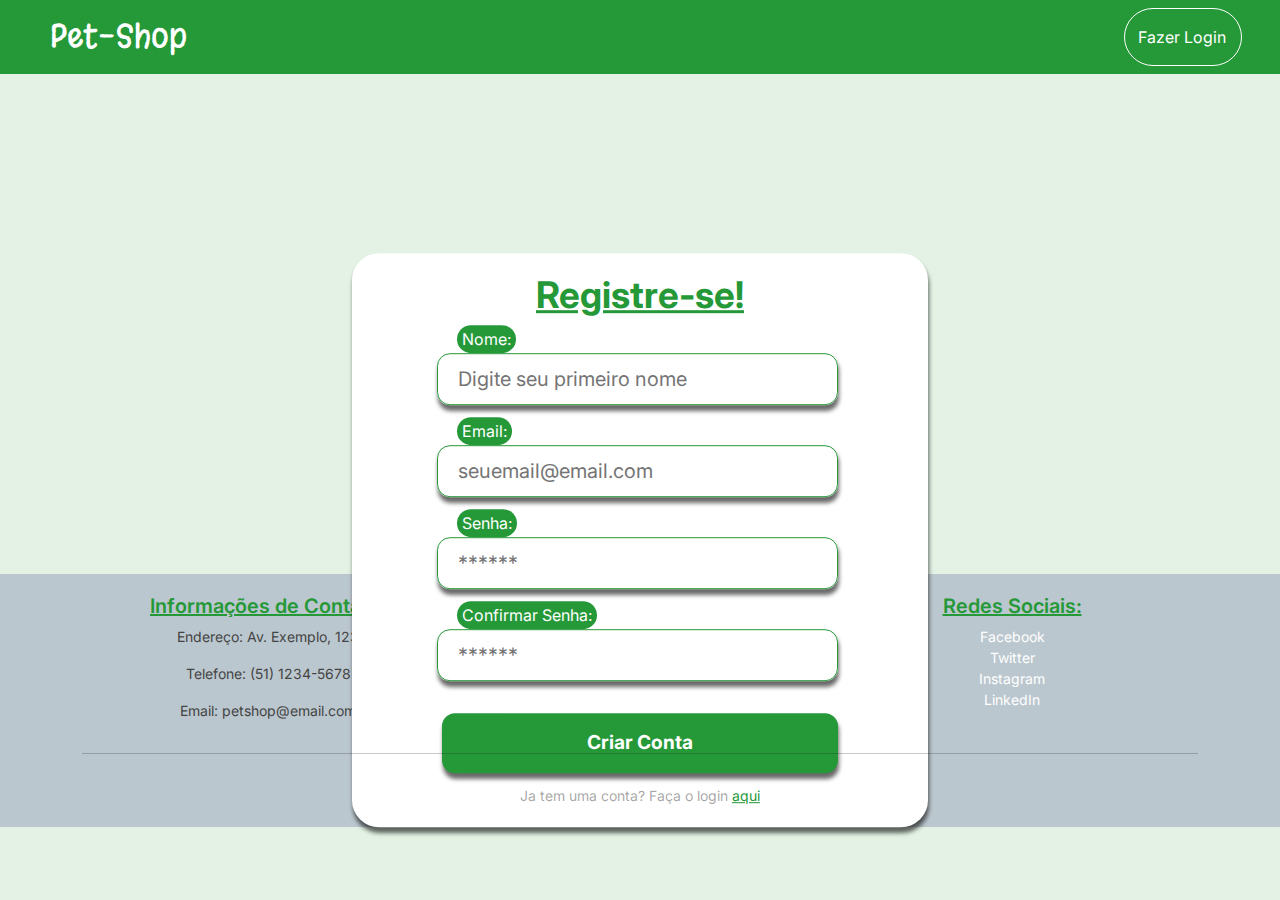
<file: index.html>
<!DOCTYPE html>
<html lang="en">
<head>
    <meta charset="utf-8"/>
    <title>Redirecionando...</title>
</head>
<body>
    <p>
        O conteúdo desta página foi movido permanentemente para o link:
        <a href="formRegister.html">Página de Registro da Pet-Shop/</a>
    </p>
    <script>
        window.location.href='formRegister.html';
    </script>
</body>
</html>
</file>
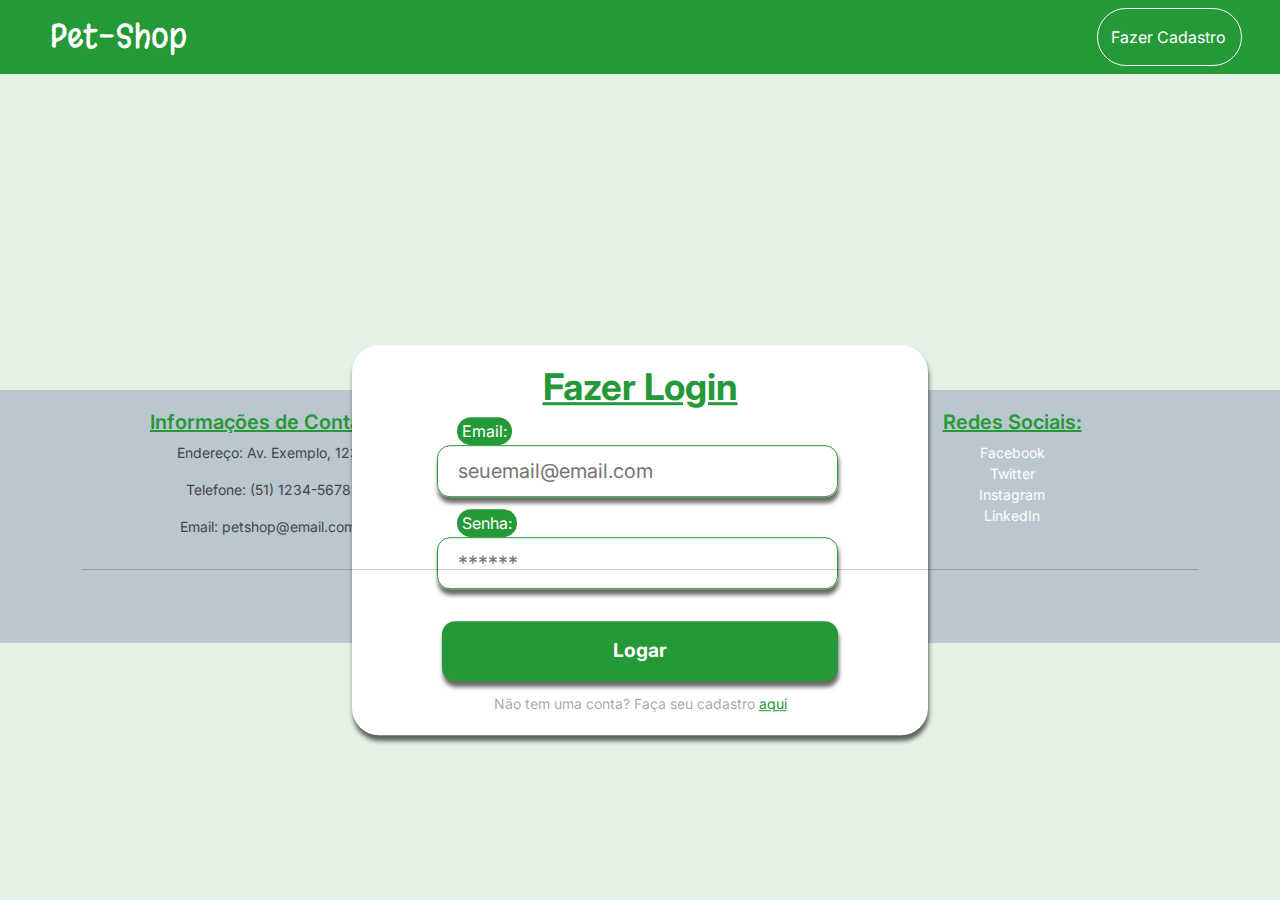
<file: formLogin.html>
<!DOCTYPE html>
<html lang="en">
  <head>
    <meta charset="UTF-8" />
    <meta name="viewport" content="width=device-width, initial-scale=1.0" />
    <title>Pet Shop | Login</title>

    <!-- Bootstrap e CSS -->
    <link
      href="https://cdn.jsdelivr.net/npm/bootstrap@5.3.3/dist/css/bootstrap.min.css"
      rel="stylesheet"
      integrity="sha384-QWTKZyjpPEjISv5WaRU9OFeRpok6YctnYmDr5pNlyT2bRjXh0JMhjY6hW+ALEwIH"
      crossorigin="anonymous"
    />
    <link rel="stylesheet" href="css/formRegisterLogin.css" />
    <link rel="stylesheet" href="css/global.css" />

    <!-- fontes: -->
    <link rel="preconnect" href="https://fonts.googleapis.com" />
    <link rel="preconnect" href="https://fonts.gstatic.com" crossorigin />
    <link
      href="https://fonts.googleapis.com/css2?family=Margarine&display=swap"
      rel="stylesheet"
    />

    <link rel="preconnect" href="https://fonts.googleapis.com" />
    <link rel="preconnect" href="https://fonts.gstatic.com" crossorigin />
    <link
      href="https://fonts.googleapis.com/css2?family=Inter:wght@100..900&display=swap"
      rel="stylesheet"
    />

    <!-- Scripts -->
    <script
      src="https://code.jquery.com/jquery-3.7.1.min.js"
      integrity="sha256-/JqT3SQfawRcv/BIHPThkBvs0OEvtFFmqPF/lYI/Cxo="
      crossorigin="anonymous"
    ></script>
    <script
      src="https://cdn.jsdelivr.net/npm/@popperjs/core@2.11.8/dist/umd/popper.min.js"
      integrity="sha384-I7E8VVD/ismYTF4hNIPjVp/Zjvgyol6VFvRkX/vR+Vc4jQkC+hVqc2pM8ODewa9r"
      crossorigin="anonymous"
    ></script>
    <script
      src="https://cdn.jsdelivr.net/npm/bootstrap@5.3.3/dist/js/bootstrap.min.js"
      integrity="sha384-0pUGZvbkm6XF6gxjEnlmuGrJXVbNuzT9qBBavbLwCsOGabYfZo0T0to5eqruptLy"
      crossorigin="anonymous"
    ></script>
  </head>
  <body>
    <!-- Cabeçalho -->
    <header>
      <div class="container" id="nav-container">
        <nav class="navbar fixed-top">
          <a href="#" class="navbar-brand">
            <div id="title">Pet-Shop</div>
          </a>
          <div class="justify-content-end" id="navbar-links">
            <div class="navbar-nav">
              <a class="nav-item nav-link" href="formRegister.html"
                >Fazer Cadastro</a
              >
            </div>
          </div>
        </nav>
      </div>
    </header>
    <!-- Formulário de Registro -->
    <div id="form-login">
      <form action="main.html">
        <h2 class="form-title">Fazer Login</h2>

        <label for="email">Email:</label>
        <div class="input">
          <input
            id="email"
            name="email"
            placeholder="seuemail@email.com"
            type="text"
            required
          />
        </div>

        <label for="senha">Senha:</label>
        <div class="input">
          <input
            id="senha"
            name="senha"
            placeholder="******"
            type="password"
            required
          />
        </div>

        <div class="form-btn">
          <button type="submit">Logar</button>
        </div>
        <div class="link-pergunta">
          <p>
            Não tem uma conta? Faça seu cadastro
            <a href="formRegister.html">aqui</a>
          </p>
        </div>
      </form>
    </div>

    <!-- FOOTER -->
    <footer class="footer">
      <div class="container">
        <div class="row">
          <div class="col-md-4">
            <h5
              style="
                font-weight: 600;
                text-decoration: underline;
                color: #259838;
              "
            >
              Informações de Contato:
            </h5>
            <p>Endereço: Av. Exemplo, 123</p>
            <p>Telefone: (51) 1234-5678</p>
            <p>Email: petshop@email.com</p>
          </div>
          <div class="col-md-4">
            <h5
              style="
                font-weight: 600;
                text-decoration: underline;
                color: #259838;
              "
            >
              Links Úteis:
            </h5>
            <ul class="list-unstyled">
              <li><a href="#">Sobre Nós</a></li>
              <li><a href="#">Produtos</a></li>
              <li><a href="#">Serviços</a></li>
              <li><a href="#">Contato</a></li>
            </ul>
          </div>
          <div class="col-md-4">
            <h5
              style="
                font-weight: 600;
                text-decoration: underline;
                color: #259838;
              "
            >
              Redes Sociais:
            </h5>
            <ul class="list-unstyled">
              <li><a href="#">Facebook</a></li>
              <li><a href="#">Twitter</a></li>
              <li><a href="#">Instagram</a></li>
              <li><a href="#">LinkedIn</a></li>
            </ul>
          </div>
        </div>
        <hr />
        <div class="row">
          <div class="col-md-12">
            <p class="text-center">
              © 2024 Pet-shop. Todos os direitos reservados.
            </p>
          </div>
        </div>
      </div>
    </footer>
  </body>
</html>
</file>
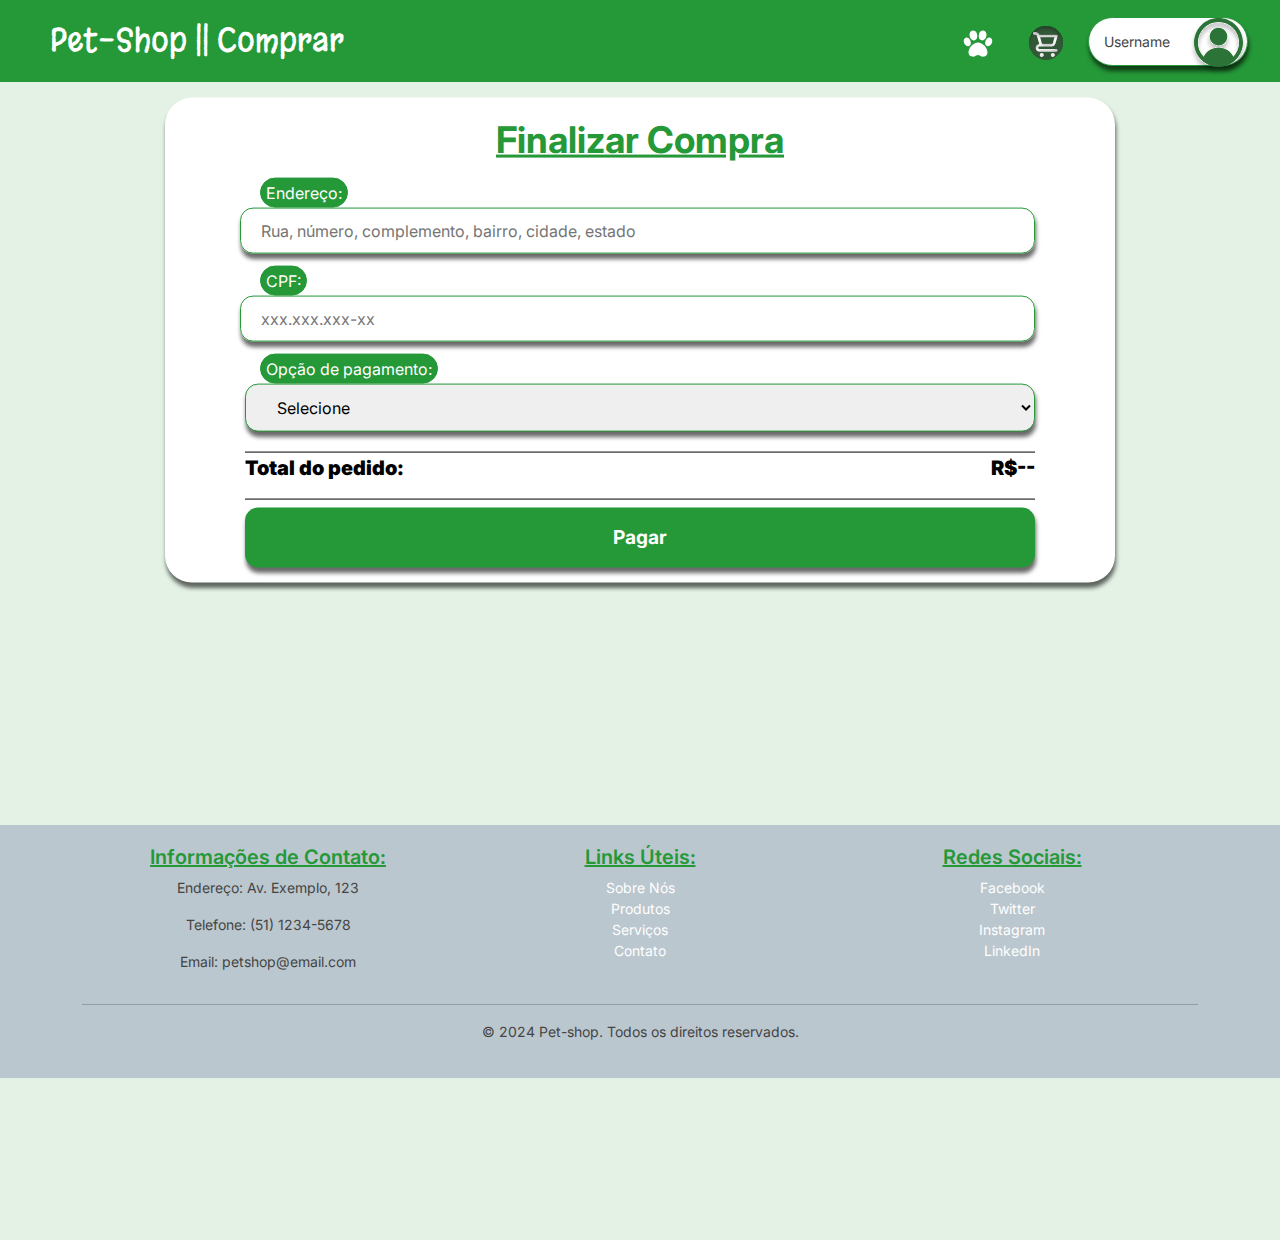
<file: formPayProducts.html>
<!DOCTYPE html>
<html lang="en">
  <head>
    <meta charset="UTF-8" />
    <meta name="viewport" content="width=device-width, initial-scale=1.0" />
    <title>Pet Shop | Comprar</title>

    <!-- Bootstrap e CSS -->
    <link
      href="https://cdn.jsdelivr.net/npm/bootstrap@5.3.3/dist/css/bootstrap.min.css"
      rel="stylesheet"
      integrity="sha384-QWTKZyjpPEjISv5WaRU9OFeRpok6YctnYmDr5pNlyT2bRjXh0JMhjY6hW+ALEwIH"
      crossorigin="anonymous"
    />
    <link rel="stylesheet" href="css/global.css" />
    <link rel="stylesheet" href="css/formPayProducts.css" />

    <!-- fontes: -->
    <link rel="preconnect" href="https://fonts.googleapis.com" />
    <link rel="preconnect" href="https://fonts.gstatic.com" crossorigin />
    <link
      href="https://fonts.googleapis.com/css2?family=Margarine&display=swap"
      rel="stylesheet"
    />

    <link rel="preconnect" href="https://fonts.googleapis.com" />
    <link rel="preconnect" href="https://fonts.gstatic.com" crossorigin />
    <link
      href="https://fonts.googleapis.com/css2?family=Inter:wght@100..900&display=swap"
      rel="stylesheet"
    />

    <!-- Scripts -->
    <script
      src="https://code.jquery.com/jquery-3.7.1.min.js"
      integrity="sha256-/JqT3SQfawRcv/BIHPThkBvs0OEvtFFmqPF/lYI/Cxo="
      crossorigin="anonymous"
    ></script>
    <script
      src="https://cdn.jsdelivr.net/npm/@popperjs/core@2.11.8/dist/umd/popper.min.js"
      integrity="sha384-I7E8VVD/ismYTF4hNIPjVp/Zjvgyol6VFvRkX/vR+Vc4jQkC+hVqc2pM8ODewa9r"
      crossorigin="anonymous"
    ></script>
    <script
      src="https://cdn.jsdelivr.net/npm/bootstrap@5.3.3/dist/js/bootstrap.min.js"
      integrity="sha384-0pUGZvbkm6XF6gxjEnlmuGrJXVbNuzT9qBBavbLwCsOGabYfZo0T0to5eqruptLy"
      crossorigin="anonymous"
    ></script>
  </head>
  <body>
    <!-- Cabeçalho -->
    <header>
      <div class="container-fluid" id="nav-container">
        <nav class="navbar fixed-top">
          <a href="main.html" class="navbar-brand col-sm-4">
            <div id="title">Pet-Shop || Comprar</div>
          </a>
          <div class="navbar">
            <div class="navbar-nav">
              <li class="nav">
                <ul class="nav-item">
                  <a href="#" id="btn-pata"
                    ><img
                      src="img/Pata.svg"
                      alt="Botão de pata"
                      onmouseover="this.src='img/PataSelecionada.svg'"
                      onmouseout="this.src='img/Pata.svg'"
                  /></a>

                  <div class="sub-menu-pata">
                    <div class="title-sub-menu">Seus Pets:</div>
                    <div>
                      <p class="lista-vazia">Sem pets registrados</p>
                    </div>
                    <ul></ul>
                    <div>
                      <a href="formPetReg.html"
                        ><img src="img/btnAdd.svg" alt="" />Cadastrar novo
                        Pet</a
                      >
                    </div>
                  </div>
                </ul>

                <ul class="nav-item">
                  <a id="btn-cart">
                    <img src="img/CarrinhoSelecionado.svg" />
                  </a>
                </ul>
              </li>
            </div>
            <div class="menu-user">
              <p class="user-name">Username</p>

              <img src="img/Usuario.svg" alt="Botão de Usuario" id="img-user" />
            </div>
            <div class="sub-menu-user">
              <div>
                <a href="formLogin.html">
                  <p>
                    Deslogar
                    <img src="img/Logout Rounded Left.svg" alt="" />
                  </p>
                </a>
              </div>
            </div>
          </div>
        </nav>
      </div>
    </header>
    <main>
      <!-- Formulário de pagamento -->
      <div id="form-pay-products">
        <form action="">
          <h2 class="form-title">Finalizar Compra</h2>

          <label for="address">Endereço:</label>
          <div class="input">
            <input
              id="address"
              name="address"
              placeholder="Rua, número, complemento, bairro, cidade, estado"
              type="text"
              required
            />
          </div>

          <label for="cpf">CPF:</label>
          <div class="input">
            <input
              id="cpf"
              name="cpf"
              placeholder="xxx.xxx.xxx-xx"
              type="text"
              required
            />
          </div>

          <label for="choosePayment">Opção de pagamento:</label>
          <div class="input-select">
            <select name="escolhePagamento" id="choosePayment" required>
              <option selected disabled value="">Selecione</option>
              <option>Cartão</option>
              <option>Dinheiro</option>
              <option>Boleto</option>
            </select>
          </div>

          <div id="total-price">
            <p>Total do pedido:</p>
            <p>R$--</p>
          </div>

          <div class="form-btn">
            <button type="submit">Pagar</button>
          </div>
        </form>
      </div>
    </main>
    <!-- FOOTER -->
    <footer class="footer">
      <div class="container">
        <div class="row">
          <div class="col-md-4">
            <h5
              style="
                font-weight: 600;
                text-decoration: underline;
                color: #259838;
              "
            >
              Informações de Contato:
            </h5>
            <p>Endereço: Av. Exemplo, 123</p>
            <p>Telefone: (51) 1234-5678</p>
            <p>Email: petshop@email.com</p>
          </div>
          <div class="col-md-4">
            <h5
              style="
                font-weight: 600;
                text-decoration: underline;
                color: #259838;
              "
            >
              Links Úteis:
            </h5>
            <ul class="list-unstyled">
              <li><a href="#">Sobre Nós</a></li>
              <li><a href="#">Produtos</a></li>
              <li><a href="#">Serviços</a></li>
              <li><a href="#">Contato</a></li>
            </ul>
          </div>
          <div class="col-md-4">
            <h5
              style="
                font-weight: 600;
                text-decoration: underline;
                color: #259838;
              "
            >
              Redes Sociais:
            </h5>
            <ul class="list-unstyled">
              <li><a href="#">Facebook</a></li>
              <li><a href="#">Twitter</a></li>
              <li><a href="#">Instagram</a></li>
              <li><a href="#">LinkedIn</a></li>
            </ul>
          </div>
        </div>
        <hr />
        <div class="row">
          <div class="col-md-12">
            <p class="text-center">
              © 2024 Pet-shop. Todos os direitos reservados.
            </p>
          </div>
        </div>
      </div>
    </footer>
    <script src="js/script.js" defer></script>
  </body>
</html>
</file>
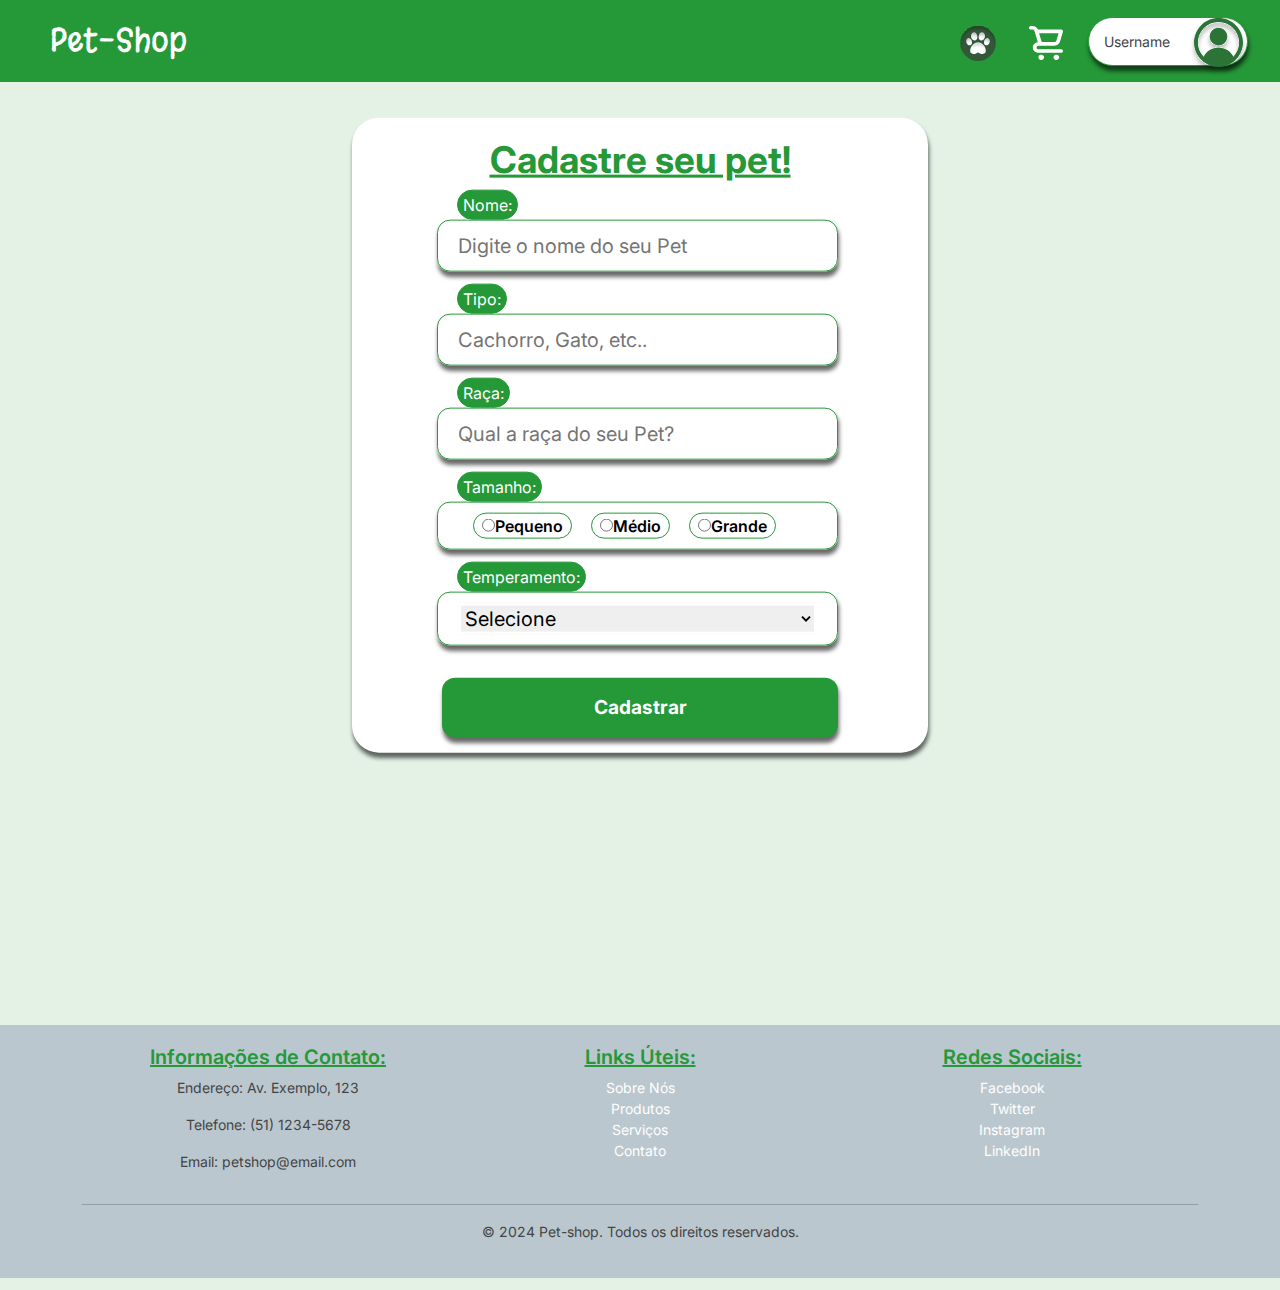
<file: formPetReg.html>
<!DOCTYPE html>
<html lang="en">
  <head>
    <meta charset="UTF-8" />
    <meta name="viewport" content="width=device-width, initial-scale=1.0" />
    <title>Pet Shop | Cadastro de Pet</title>

    <!-- Bootstrap e CSS -->
    <link
      href="https://cdn.jsdelivr.net/npm/bootstrap@5.3.3/dist/css/bootstrap.min.css"
      rel="stylesheet"
      integrity="sha384-QWTKZyjpPEjISv5WaRU9OFeRpok6YctnYmDr5pNlyT2bRjXh0JMhjY6hW+ALEwIH"
      crossorigin="anonymous"
    />
    <link rel="stylesheet" href="css/global.css" />
    <link rel="stylesheet" href="css/formPetReg.css" />

    <!-- fontes: -->
    <link rel="preconnect" href="https://fonts.googleapis.com" />
    <link rel="preconnect" href="https://fonts.gstatic.com" crossorigin />
    <link
      href="https://fonts.googleapis.com/css2?family=Margarine&display=swap"
      rel="stylesheet"
    />

    <link rel="preconnect" href="https://fonts.googleapis.com" />
    <link rel="preconnect" href="https://fonts.gstatic.com" crossorigin />
    <link
      href="https://fonts.googleapis.com/css2?family=Inter:wght@100..900&display=swap"
      rel="stylesheet"
    />

    <!-- Scripts -->
    <script
      src="https://code.jquery.com/jquery-3.7.1.min.js"
      integrity="sha256-/JqT3SQfawRcv/BIHPThkBvs0OEvtFFmqPF/lYI/Cxo="
      crossorigin="anonymous"
    ></script>
    <script
      src="https://cdn.jsdelivr.net/npm/@popperjs/core@2.11.8/dist/umd/popper.min.js"
      integrity="sha384-I7E8VVD/ismYTF4hNIPjVp/Zjvgyol6VFvRkX/vR+Vc4jQkC+hVqc2pM8ODewa9r"
      crossorigin="anonymous"
    ></script>
    <script
      src="https://cdn.jsdelivr.net/npm/bootstrap@5.3.3/dist/js/bootstrap.min.js"
      integrity="sha384-0pUGZvbkm6XF6gxjEnlmuGrJXVbNuzT9qBBavbLwCsOGabYfZo0T0to5eqruptLy"
      crossorigin="anonymous"
    ></script>
  </head>
  <body>
    <!-- Cabeçalho -->
    <header>
      <div class="container-fluid" id="nav-container">
        <nav class="navbar fixed-top">
          <a href="main.html" class="navbar-brand col-sm-4">
            <div id="title">Pet-Shop</div>
          </a>
          <div class="navbar">
            <div class="navbar-nav">
              <li class="nav">
                <ul class="nav-item">
                  <a id="btn-pata"
                    ><img src="img/PataSelecionada.svg" alt="Botão de pata"
                  /></a>
                </ul>

                <ul class="nav-item">
                  <a href="#" id="btn-cart">
                    <img
                      src="img/Carrinho.svg"
                      onmouseover="this.src='img/CarrinhoSelecionado.svg'"
                      onmouseout="this.src='img/Carrinho.svg'"
                    />
                  </a>

                  <div class="sub-menu-cart">
                    <div class="title-sub-menu">Seu Carrinho:</div>
                    <div>
                      <p class="lista-vazia">Seu carrinho está vazio</p>
                    </div>
                    <ul></ul>
                    <div id="total-cart">
                      <h6>TOTAL</h6>
                      <h6>R$--</h6>
                    </div>
                    <div>
                      <a href="formPayProducts.html">Ir para pagamento</a>
                    </div>
                  </div>
                </ul>
              </li>
            </div>
            <div class="menu-user">
              <p class="user-name">Username</p>

              <img src="img/Usuario.svg" alt="Botão de Usuario" id="img-user" />
            </div>
            <div class="sub-menu-user">
              <div>
                <a href="formLogin.html">
                  <p>
                    Deslogar
                    <img src="img/Logout Rounded Left.svg" alt="" />
                  </p>
                </a>
              </div>
            </div>
          </div>
        </nav>
      </div>
    </header>
    <!-- Formulário de Registro de Pets -->
    <div id="form-pet-reg">
      <form action="main.html">
        <h2 class="form-title">Cadastre seu pet!</h2>

        <label for="animName">Nome:</label>
        <div class="input">
          <input
            id="animName"
            name="animName"
            placeholder="Digite o nome do seu Pet"
            type="text"
            required
          />
        </div>

        <label for="animType">Tipo:</label>
        <div class="input">
          <input
            id="animType"
            name="animType"
            placeholder="Cachorro, Gato, etc.."
            type="text"
            required
          />
        </div>

        <label for="animRace">Raça:</label>
        <div class="input">
          <input
            id="animRace"
            name="animRace"
            placeholder="Qual a raça do seu Pet?"
            type="text"
            required
          />
        </div>

        <label for="animSize">Tamanho:</label>
        <div class="input-radio">
          <label class="animSize">
            <input value="pequeno" name="animSize" type="radio" />Pequeno
          </label>
          <label class="animSize">
            <input value="medio" name="animSize" type="radio" />Médio
          </label>
          <label class="animSize">
            <input value="grande" name="animSize" type="radio" />Grande
          </label>
        </div>

        <label for="animTemper">Temperamento:</label>
        <div class="input">
          <select name="animTemper" id="animTemper">
            <option selected disabled value="">Selecione</option>
            <option>Calmo</option>
            <option>Agitado</option>
            <option>Bravo</option>
          </select>
        </div>

        <div class="form-btn">
          <button type="submit">Cadastrar</button>
        </div>
      </form>
    </div>
    <!-- FOOTER -->
    <footer class="footer">
      <div class="container">
        <div class="row">
          <div class="col-md-4">
            <h5
              style="
                font-weight: 600;
                text-decoration: underline;
                color: #259838;
              "
            >
              Informações de Contato:
            </h5>
            <p>Endereço: Av. Exemplo, 123</p>
            <p>Telefone: (51) 1234-5678</p>
            <p>Email: petshop@email.com</p>
          </div>
          <div class="col-md-4">
            <h5
              style="
                font-weight: 600;
                text-decoration: underline;
                color: #259838;
              "
            >
              Links Úteis:
            </h5>
            <ul class="list-unstyled">
              <li><a href="#">Sobre Nós</a></li>
              <li><a href="#">Produtos</a></li>
              <li><a href="#">Serviços</a></li>
              <li><a href="#">Contato</a></li>
            </ul>
          </div>
          <div class="col-md-4">
            <h5
              style="
                font-weight: 600;
                text-decoration: underline;
                color: #259838;
              "
            >
              Redes Sociais:
            </h5>
            <ul class="list-unstyled">
              <li><a href="#">Facebook</a></li>
              <li><a href="#">Twitter</a></li>
              <li><a href="#">Instagram</a></li>
              <li><a href="#">LinkedIn</a></li>
            </ul>
          </div>
        </div>
        <hr />
        <div class="row">
          <div class="col-md-12">
            <p class="text-center">
              © 2024 Pet-shop. Todos os direitos reservados.
            </p>
          </div>
        </div>
      </div>
    </footer>
    <script src="js/script.js" defer></script>
  </body>
</html>
</file>
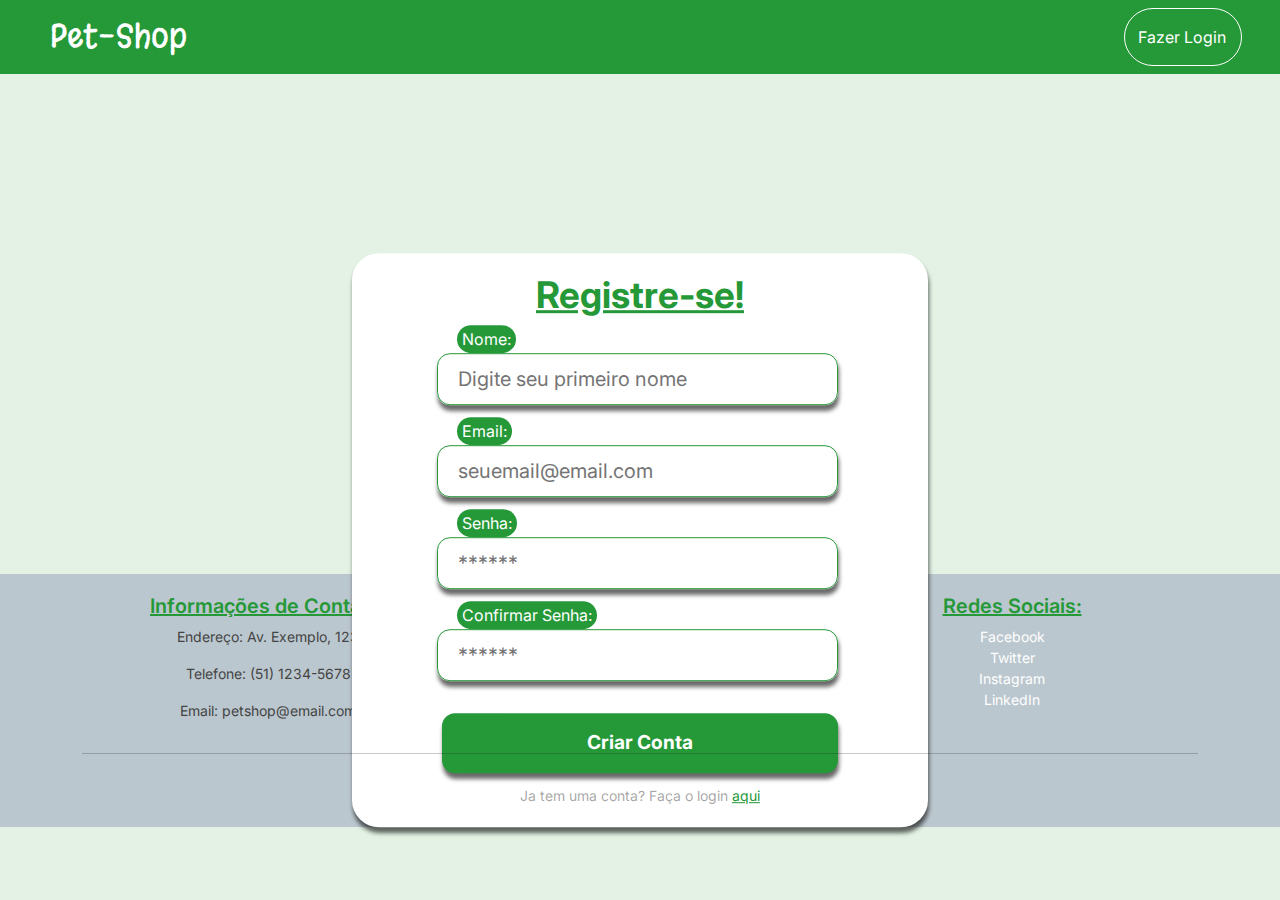
<file: formRegister.html>
<!DOCTYPE html>
<html lang="en">
  <head>
    <meta charset="UTF-8" />
    <meta name="viewport" content="width=device-width, initial-scale=1.0" />
    <title>Pet Shop | Criar Conta</title>

    <!-- Bootstrap e CSS -->
    <link
      href="https://cdn.jsdelivr.net/npm/bootstrap@5.3.3/dist/css/bootstrap.min.css"
      rel="stylesheet"
      integrity="sha384-QWTKZyjpPEjISv5WaRU9OFeRpok6YctnYmDr5pNlyT2bRjXh0JMhjY6hW+ALEwIH"
      crossorigin="anonymous"
    />
    <link rel="stylesheet" href="css/formRegisterLogin.css" />
    <link rel="stylesheet" href="css/global.css" />

    <!-- fontes: -->
    <link rel="preconnect" href="https://fonts.googleapis.com" />
    <link rel="preconnect" href="https://fonts.gstatic.com" crossorigin />
    <link
      href="https://fonts.googleapis.com/css2?family=Margarine&display=swap"
      rel="stylesheet"
    />

    <link rel="preconnect" href="https://fonts.googleapis.com" />
    <link rel="preconnect" href="https://fonts.gstatic.com" crossorigin />
    <link
      href="https://fonts.googleapis.com/css2?family=Inter:wght@100..900&display=swap"
      rel="stylesheet"
    />

    <!-- Scripts -->
    <script
      src="https://code.jquery.com/jquery-3.7.1.min.js"
      integrity="sha256-/JqT3SQfawRcv/BIHPThkBvs0OEvtFFmqPF/lYI/Cxo="
      crossorigin="anonymous"
    ></script>
    <script
      src="https://cdn.jsdelivr.net/npm/@popperjs/core@2.11.8/dist/umd/popper.min.js"
      integrity="sha384-I7E8VVD/ismYTF4hNIPjVp/Zjvgyol6VFvRkX/vR+Vc4jQkC+hVqc2pM8ODewa9r"
      crossorigin="anonymous"
    ></script>
    <script
      src="https://cdn.jsdelivr.net/npm/bootstrap@5.3.3/dist/js/bootstrap.min.js"
      integrity="sha384-0pUGZvbkm6XF6gxjEnlmuGrJXVbNuzT9qBBavbLwCsOGabYfZo0T0to5eqruptLy"
      crossorigin="anonymous"
    ></script>
  </head>
  <body>
    <!-- Cabeçalho -->
    <header>
      <div class="container" id="nav-container">
        <nav class="navbar fixed-top">
          <a href="#" class="navbar-brand">
            <div id="title">Pet-Shop</div>
          </a>
          <div class="justify-content-end" id="navbar-links">
            <div class="navbar-nav">
              <a
                class="nav-item nav-link"
                href="formLogin.html"
                id="btn-form-login"
                >Fazer Login</a
              >
            </div>
          </div>
        </nav>
      </div>
    </header>
    <!-- Formulário de Registro -->
    <div id="form-register">
      <form action="main.html">
        <h2 class="form-title">Registre-se!</h2>

        <label for="username">Nome:</label>
        <div class="input">
          <input
            required
            id="username"
            name="username"
            placeholder="Digite seu primeiro nome"
            type="text"
          />
        </div>

        <label for="email">Email:</label>
        <div class="input">
          <input
            required
            id="email"
            name="email"
            placeholder="seuemail@email.com"
            type="text"
          />
        </div>

        <label for="senha">Senha:</label>
        <div class="input">
          <input
            required
            id="senha"
            name="senha"
            placeholder="******"
            type="password"
          />
        </div>

        <label for="confirmar-senha">Confirmar Senha:</label>
        <div class="input">
          <input
            required
            id="confirmar-senha"
            name="confirmar-senha"
            placeholder="******"
            type="password"
          />
        </div>

        <div class="form-btn">
          <button type="submit">Criar Conta</button>
        </div>
        <div class="link-pergunta">
          <p>
            Ja tem uma conta? Faça o login <a href="formLogin.html">aqui</a>
          </p>
        </div>
      </form>
    </div>
        <!-- FOOTER -->
        <footer class="footer">
          <div class="container">
            <div class="row">
              <div class="col-md-4">
                <h5 style="font-weight: 600; text-decoration: underline;color: #259838;">Informações de Contato:</h5>
                <p>Endereço: Av. Exemplo, 123</p>
                <p>Telefone: (51) 1234-5678</p>
                <p>Email: petshop@email.com</p>
              </div>
              <div class="col-md-4">
                <h5 style="font-weight: 600; text-decoration: underline;color: #259838;">Links Úteis:</h5>
                <ul class="list-unstyled">
                  <li><a href="#">Sobre Nós</a></li>
                  <li><a href="#">Produtos</a></li>
                  <li><a href="#">Serviços</a></li>
                  <li><a href="#">Contato</a></li>
                </ul>
              </div>
              <div class="col-md-4">
                <h5 style="font-weight: 600; text-decoration: underline;color: #259838;">Redes Sociais:</h5>
                <ul class="list-unstyled">
                  <li><a href="#">Facebook</a></li>
                  <li><a href="#">Twitter</a></li>
                  <li><a href="#">Instagram</a></li>
                  <li><a href="#">LinkedIn</a></li>
                </ul>
              </div>
            </div>
            <hr>
            <div class="row">
              <div class="col-md-12">
                <p class="text-center">© 2024 Pet-shop. Todos os direitos reservados.</p>
              </div>
            </div>
          </div>
        </footer>
        <script src="js/script.js" defer></script>
  </body>
</html>
</file>
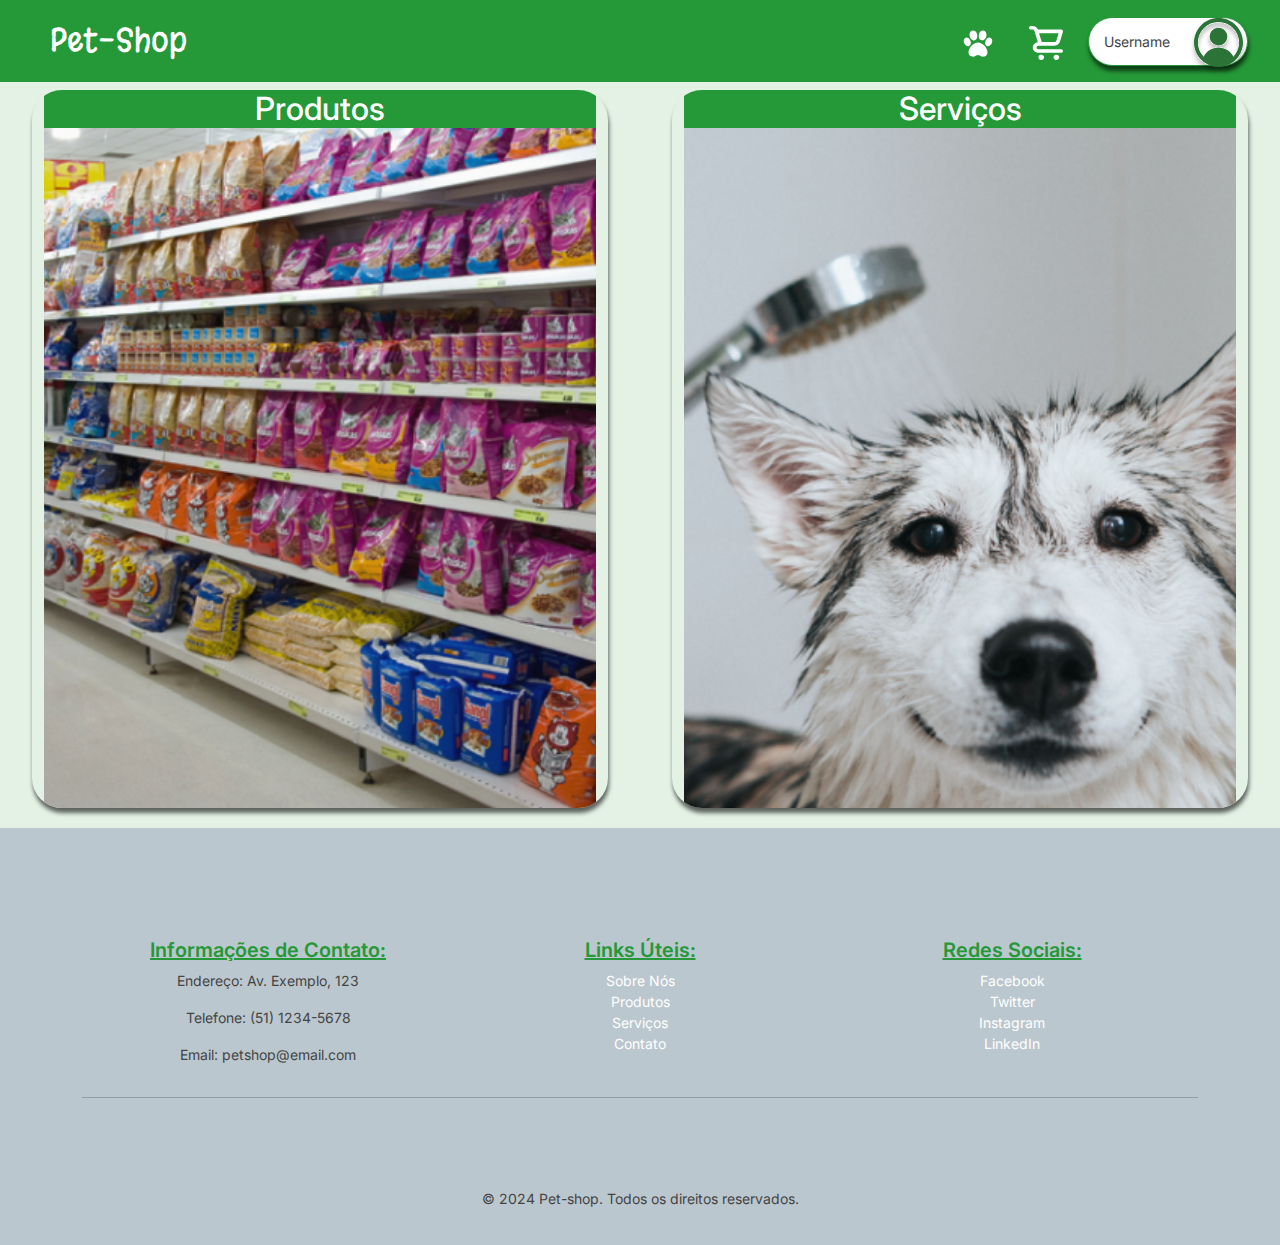
<file: main.html>
<!DOCTYPE html>
<html lang="en">
  <head>
    <meta charset="UTF-8" />
    <meta name="viewport" content="width=device-width, initial-scale=1.0" />
    <title>Pet Shop</title>

    <!-- Bootstrap e CSS -->
    <link
      href="https://cdn.jsdelivr.net/npm/bootstrap@5.3.3/dist/css/bootstrap.min.css"
      rel="stylesheet"
      integrity="sha384-QWTKZyjpPEjISv5WaRU9OFeRpok6YctnYmDr5pNlyT2bRjXh0JMhjY6hW+ALEwIH"
      crossorigin="anonymous"
    />
    <link rel="stylesheet" href="css/global.css" />
    <link rel="stylesheet" href="css/main.css" />

    <!-- fontes: -->
    <link rel="preconnect" href="https://fonts.googleapis.com" />
    <link rel="preconnect" href="https://fonts.gstatic.com" crossorigin />
    <link
      href="https://fonts.googleapis.com/css2?family=Margarine&display=swap"
      rel="stylesheet"
    />

    <link rel="preconnect" href="https://fonts.googleapis.com" />
    <link rel="preconnect" href="https://fonts.gstatic.com" crossorigin />
    <link
      href="https://fonts.googleapis.com/css2?family=Inter:wght@100..900&display=swap"
      rel="stylesheet"
    />

    <!-- Scripts -->
    <script
      src="https://code.jquery.com/jquery-3.7.1.min.js"
      integrity="sha256-/JqT3SQfawRcv/BIHPThkBvs0OEvtFFmqPF/lYI/Cxo="
      crossorigin="anonymous"
    ></script>
    <script
      src="https://cdn.jsdelivr.net/npm/@popperjs/core@2.11.8/dist/umd/popper.min.js"
      integrity="sha384-I7E8VVD/ismYTF4hNIPjVp/Zjvgyol6VFvRkX/vR+Vc4jQkC+hVqc2pM8ODewa9r"
      crossorigin="anonymous"
    ></script>
    <script
      src="https://cdn.jsdelivr.net/npm/bootstrap@5.3.3/dist/js/bootstrap.min.js"
      integrity="sha384-0pUGZvbkm6XF6gxjEnlmuGrJXVbNuzT9qBBavbLwCsOGabYfZo0T0to5eqruptLy"
      crossorigin="anonymous"
    ></script>
  </head>
  <body>
    <!-- Cabeçalho -->
    <header>
      <div class="container-fluid" id="nav-container">
        <nav class="navbar fixed-top">
          <a href="main.html" class="navbar-brand col-sm-4">
            <div id="title">Pet-Shop</div>
          </a>
          <div class="navbar">
            <div class="navbar-nav">
              <li class="nav">
                <ul class="nav-item">
                  <a href="#" id="btn-pata"
                    ><img
                      src="img/Pata.svg"
                      alt="Botão de pata"
                      onmouseover="this.src='img/PataSelecionada.svg'"
                      onmouseout="this.src='img/Pata.svg'"
                  /></a>

                  <div class="sub-menu-pata">
                    <div class="title-sub-menu">Seus Pets:</div>
                    <div>
                      <p class="lista-vazia">Sem pets registrados</p>
                    </div>
                    <ul></ul>
                    <div>
                      <a href="formPetReg.html"
                        ><img src="img/btnAdd.svg" alt="" />Cadastrar novo
                        Pet</a
                      >
                    </div>
                  </div>
                </ul>

                <ul class="nav-item">
                  <a href="#" id="btn-cart">
                    <img
                      src="img/Carrinho.svg"
                      onmouseover="this.src='img/CarrinhoSelecionado.svg'"
                      onmouseout="this.src='img/Carrinho.svg'"
                    />
                  </a>

                  <div class="sub-menu-cart">
                    <div class="title-sub-menu">Seu Carrinho:</div>
                    <div>
                      <p class="lista-vazia">Seu carrinho está vazio</p>
                    </div>
                    <ul></ul>
                    <div id="total-cart">
                      <h6>TOTAL</h6>
                      <h6>R$--</h6>
                    </div>
                    <div>
                      <a href="formPayProducts.html">Ir para pagamento</a>
                    </div>
                  </div>
                </ul>
              </li>
            </div>
            <div class="menu-user">
              <p class="user-name">Username</p>

              <img src="img/Usuario.svg" alt="Botão de Usuario" id="img-user" />
            </div>
            <div class="sub-menu-user">
              <div>
                <a href="formLogin.html">
                  <p>
                    Deslogar
                    <img src="img/Logout Rounded Left.svg" alt="" />
                  </p>
                </a>
              </div>
            </div>
          </div>
        </nav>
      </div>
    </header>
    <div class="a1">
      <div class="row">
        <!-- Card de produtos -->
        <div class="col-sm-4 card-products">
          <a href="pageProducts.html" style="text-decoration: none">
            <h2 class="card-title">Produtos</h2>

            <img src="img/fotos/produtos.png" alt="" />
          </a>
        </div>

        <!-- Card de serviços -->
        <div class="col-sm-4 card-services">
          <a href="pageServices.html" style="text-decoration: none">
            <h2 class="card-title">Serviços</h2>

            <img src="img/fotos/servicos.png" alt="" />
          </a>
        </div>
      </div>
    </div>
        <!-- FOOTER -->
        <footer class="footer">
          <div class="container">
            <div class="row">
              <div class="col-md-4">
                <h5 style="font-weight: 600; text-decoration: underline;color: #259838;">Informações de Contato:</h5>
                <p>Endereço: Av. Exemplo, 123</p>
                <p>Telefone: (51) 1234-5678</p>
                <p>Email: petshop@email.com</p>
              </div>
              <div class="col-md-4">
                <h5 style="font-weight: 600; text-decoration: underline;color: #259838;">Links Úteis:</h5>
                <ul class="list-unstyled">
                  <li><a href="#">Sobre Nós</a></li>
                  <li><a href="#">Produtos</a></li>
                  <li><a href="#">Serviços</a></li>
                  <li><a href="#">Contato</a></li>
                </ul>
              </div>
              <div class="col-md-4">
                <h5 style="font-weight: 600; text-decoration: underline;color: #259838;">Redes Sociais:</h5>
                <ul class="list-unstyled">
                  <li><a href="#">Facebook</a></li>
                  <li><a href="#">Twitter</a></li>
                  <li><a href="#">Instagram</a></li>
                  <li><a href="#">LinkedIn</a></li>
                </ul>
              </div>
            </div>
            <hr>
            <div class="row">
              <div class="col-md-12">
                <p class="text-center">© 2024 Pet-shop. Todos os direitos reservados.</p>
              </div>
            </div>
          </div>
        </footer>
        <script src="js/script.js" defer></script>
  </body>
</html>
</file>
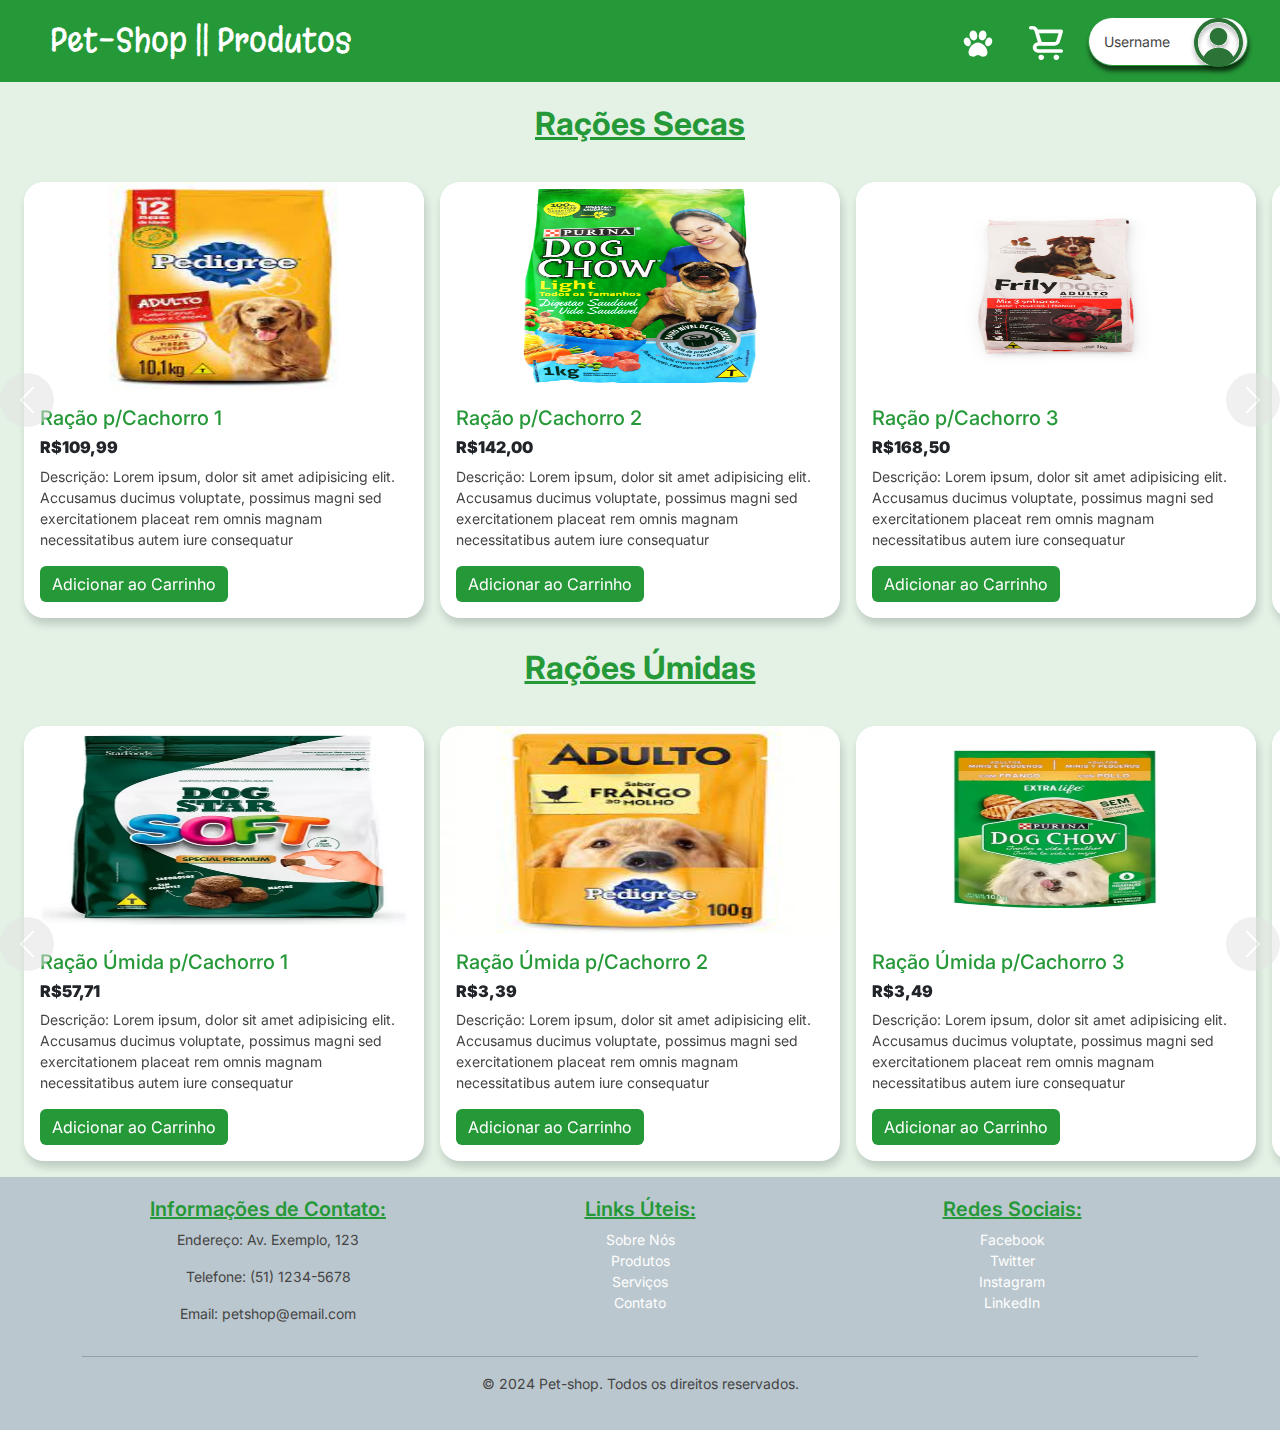
<file: pageProducts.html>
<!DOCTYPE html>
<html lang="en">
  <head>
    <meta charset="UTF-8" />
    <meta name="viewport" content="width=device-width, initial-scale=1.0" />
    <title>Pet Shop | Produtos</title>

    <!-- Bootstrap e CSS -->
    <link
      href="https://cdn.jsdelivr.net/npm/bootstrap@5.3.3/dist/css/bootstrap.min.css"
      rel="stylesheet"
      integrity="sha384-QWTKZyjpPEjISv5WaRU9OFeRpok6YctnYmDr5pNlyT2bRjXh0JMhjY6hW+ALEwIH"
      crossorigin="anonymous"
    />
    <link rel="stylesheet" href="css/global.css" />
    <link rel="stylesheet" href="css/pageProducts.css" />

    <!-- fontes: -->
    <link rel="preconnect" href="https://fonts.googleapis.com" />
    <link rel="preconnect" href="https://fonts.gstatic.com" crossorigin />
    <link
      href="https://fonts.googleapis.com/css2?family=Margarine&display=swap"
      rel="stylesheet"
    />

    <link rel="preconnect" href="https://fonts.googleapis.com" />
    <link rel="preconnect" href="https://fonts.gstatic.com" crossorigin />
    <link
      href="https://fonts.googleapis.com/css2?family=Inter:wght@100..900&display=swap"
      rel="stylesheet"
    />

    <!-- Scripts -->
    <script
      src="https://code.jquery.com/jquery-3.7.1.min.js"
      integrity="sha256-/JqT3SQfawRcv/BIHPThkBvs0OEvtFFmqPF/lYI/Cxo="
      crossorigin="anonymous"
    ></script>
    <script
      src="https://cdn.jsdelivr.net/npm/@popperjs/core@2.11.8/dist/umd/popper.min.js"
      integrity="sha384-I7E8VVD/ismYTF4hNIPjVp/Zjvgyol6VFvRkX/vR+Vc4jQkC+hVqc2pM8ODewa9r"
      crossorigin="anonymous"
    ></script>
    <script
      src="https://cdn.jsdelivr.net/npm/bootstrap@5.3.3/dist/js/bootstrap.min.js"
      integrity="sha384-0pUGZvbkm6XF6gxjEnlmuGrJXVbNuzT9qBBavbLwCsOGabYfZo0T0to5eqruptLy"
      crossorigin="anonymous"
    ></script>
  </head>
  <body>
    <!-- Cabeçalho -->
    <header>
      <div class="container-fluid" id="nav-container">
        <nav class="navbar fixed-top">
          <a href="main.html" class="navbar-brand">
            <div id="title">Pet-Shop || Produtos</div>
          </a>
          <div class="navbar">
            <div class="navbar-nav">
              <li class="nav">
                <ul class="nav-item">
                  <a href="#" id="btn-pata"
                    ><img
                      src="img/Pata.svg"
                      alt="Botão de pata"
                      onmouseover="this.src='img/PataSelecionada.svg'"
                      onmouseout="this.src='img/Pata.svg'"
                  /></a>

                  <div class="sub-menu-pata">
                    <div class="title-sub-menu">Seus Pets:</div>
                    <div>
                      <p class="lista-vazia">Sem pets registrados</p>
                    </div>
                    <ul></ul>
                    <div>
                      <a href="formPetReg.html"
                        ><img src="img/btnAdd.svg" alt="" />Cadastrar novo
                        Pet</a
                      >
                    </div>
                  </div>
                </ul>

                <ul class="nav-item">
                  <a href="#" id="btn-cart">
                    <img
                      src="img/Carrinho.svg"
                      onmouseover="this.src='img/CarrinhoSelecionado.svg'"
                      onmouseout="this.src='img/Carrinho.svg'"
                    />
                  </a>

                  <div class="sub-menu-cart">
                    <div class="title-sub-menu">Seu Carrinho:</div>
                    <div>
                      <p class="lista-vazia">Seu carrinho está vazio</p>
                    </div>
                    <ul></ul>
                    <div id="total-cart">
                      <h6>TOTAL</h6>
                      <h6>R$--</h6>
                    </div>
                    <div>
                      <a href="formPayProducts.html">Ir para pagamento</a>
                    </div>
                  </div>
                </ul>
              </li>
            </div>
            <div class="menu-user">
              <p class="user-name">Username</p>

              <img src="img/Usuario.svg" alt="Botão de Usuario" id="img-user" />
            </div>
            <div class="sub-menu-user">
              <div>
                <a href="formLogin.html">
                  <p>
                    Deslogar
                    <img src="img/Logout Rounded Left.svg" alt="" />
                  </p>
                </a>
              </div>
            </div>
          </div>
        </nav>
      </div>
    </header>
    <main>
      <!-- Carrossel de cards de Rações secas -->
      <h2>Rações Secas</h2>
      <div id="carouselRacoesSecas" class="carousel">
        <div class="carousel-inner">
          <div class="carousel-item active">
            <div class="card">
              <div class="img-wrapper">
                <img
                  src="img/fotosProdutos/duroCachorro1.png"
                  class="d-block w-100"
                  alt="..."
                />
              </div>
              <div class="card-body">
                <h5 class="card-title">Ração p/Cachorro 1</h5>
                <h6>R$109,99</h6>
                <p class="card-text">
                  Descrição: Lorem ipsum, dolor sit amet adipisicing elit.
                  Accusamus ducimus voluptate, possimus magni sed exercitationem
                  placeat rem omnis magnam necessitatibus autem iure consequatur
                </p>
                <a href="#" class="btn btn-primary">Adicionar ao Carrinho</a>
              </div>
            </div>
          </div>
          <div class="carousel-item">
            <div class="card">
              <div class="img-wrapper">
                <img
                  src="img/fotosProdutos/duroCachorro2.png"
                  class="d-block w-100"
                  alt="..."
                />
              </div>
              <div class="card-body">
                <h5 class="card-title">Ração p/Cachorro 2</h5>
                <h6>R$142,00</h6>
                <p class="card-text">
                  Descrição: Lorem ipsum, dolor sit amet adipisicing elit.
                  Accusamus ducimus voluptate, possimus magni sed exercitationem
                  placeat rem omnis magnam necessitatibus autem iure consequatur
                </p>
                <a href="#" class="btn btn-primary">Adicionar ao Carrinho</a>
              </div>
            </div>
          </div>
          <div class="carousel-item">
            <div class="card">
              <div class="img-wrapper">
                <img
                  src="img/fotosProdutos/duroCachorro3.png"
                  class="d-block w-100"
                  alt="..."
                />
              </div>
              <div class="card-body">
                <h5 class="card-title">Ração p/Cachorro 3</h5>
                <h6>R$168,50</h6>
                <p class="card-text">
                  Descrição: Lorem ipsum, dolor sit amet adipisicing elit.
                  Accusamus ducimus voluptate, possimus magni sed exercitationem
                  placeat rem omnis magnam necessitatibus autem iure consequatur
                </p>
                <a href="#" class="btn btn-primary">Adicionar ao Carrinho</a>
              </div>
            </div>
          </div>
          <div class="carousel-item">
            <div class="card">
              <div class="img-wrapper">
                <img
                  src="img/fotosProdutos/duroGato1.png"
                  class="d-block w-100"
                  alt="..."
                />
              </div>
              <div class="card-body">
                <h5 class="card-title">Ração p/Gatos 1</h5>
                <h6>R$178,50</h6>
                <p class="card-text">
                  Descrição: Lorem ipsum, dolor sit amet adipisicing elit.
                  Accusamus ducimus voluptate, possimus magni sed exercitationem
                  placeat rem omnis magnam necessitatibus autem iure consequatur
                </p>
                <a href="#" class="btn btn-primary">Adicionar ao Carrinho</a>
              </div>
            </div>
          </div>
          <div class="carousel-item">
            <div class="card">
              <div class="img-wrapper">
                <img
                  src="img/fotosProdutos/duroGato2.png"
                  class="d-block w-100"
                  alt="..."
                />
              </div>
              <div class="card-body">
                <h5 class="card-title">Ração p/Gatos 2</h5>
                <h6>R$43,99</h6>
                <p class="card-text">
                  Descrição: Lorem ipsum, dolor sit amet adipisicing elit.
                  Accusamus ducimus voluptate, possimus magni sed exercitationem
                  placeat rem omnis magnam necessitatibus autem iure consequatur
                </p>
                <a href="#" class="btn btn-primary">Adicionar ao Carrinho</a>
              </div>
            </div>
          </div>
          <div class="carousel-item">
            <div class="card">
              <div class="img-wrapper">
                <img
                  src="img/fotosProdutos/duroGato3.png"
                  class="d-block w-100"
                  alt="..."
                />
              </div>
              <div class="card-body">
                <h5 class="card-title">Ração p/Gatos 3</h5>
                <h6>R$189,00</h6>
                <p class="card-text">
                  Descrição: Lorem ipsum, dolor sit amet adipisicing elit.
                  Accusamus ducimus voluptate, possimus magni sed exercitationem
                  placeat rem omnis magnam necessitatibus autem iure consequatur
                </p>
                <a href="#" class="btn btn-primary">Adicionar ao Carrinho</a>
              </div>
            </div>
          </div>
        </div>
        <button
          class="carousel-control-prev"
          type="button"
          data-bs-target="#carouselRacoesSecas"
          data-bs-slide="prev"
        >
          <span class="carousel-control-prev-icon" aria-hidden="true"></span>
          <span class="visually-hidden">Previous</span>
        </button>
        <button
          class="carousel-control-next"
          type="button"
          data-bs-target="#carouselRacoesSecas"
          data-bs-slide="next"
        >
          <span class="carousel-control-next-icon" aria-hidden="true"></span>
          <span class="visually-hidden">Next</span>
        </button>
      </div>

      <!-- Carrossel de cards de Rações úmidas -->
      <h2>Rações Úmidas</h2>
      <div id="carouselRacoesUmidas" class="carousel">
        <div class="carousel-inner">
          <div class="carousel-item active">
            <div class="card">
              <div class="img-wrapper">
                <img
                  src="img/fotosProdutos/moleCachorro1.png"
                  class="d-block w-100"
                  alt="..."
                />
              </div>
              <div class="card-body">
                <h5 class="card-title">Ração Úmida p/Cachorro 1</h5>
                <h6>R$57,71</h6>
                <p class="card-text">
                  Descrição: Lorem ipsum, dolor sit amet adipisicing elit.
                  Accusamus ducimus voluptate, possimus magni sed exercitationem
                  placeat rem omnis magnam necessitatibus autem iure consequatur
                </p>
                <a href="#" class="btn btn-primary">Adicionar ao Carrinho</a>
              </div>
            </div>
          </div>
          <div class="carousel-item">
            <div class="card">
              <div class="img-wrapper">
                <img
                  src="img/fotosProdutos/moleCachorro2.png"
                  class="d-block w-100"
                  alt="..."
                />
              </div>
              <div class="card-body">
                <h5 class="card-title">Ração Úmida p/Cachorro 2</h5>
                <h6>R$3,39</h6>
                <p class="card-text">
                  Descrição: Lorem ipsum, dolor sit amet adipisicing elit.
                  Accusamus ducimus voluptate, possimus magni sed exercitationem
                  placeat rem omnis magnam necessitatibus autem iure consequatur
                </p>
                <a href="#" class="btn btn-primary">Adicionar ao Carrinho</a>
              </div>
            </div>
          </div>
          <div class="carousel-item">
            <div class="card">
              <div class="img-wrapper">
                <img
                  src="img/fotosProdutos/moleCachorro3.png"
                  class="d-block w-100"
                  alt="..."
                />
              </div>
              <div class="card-body">
                <h5 class="card-title">Ração Úmida p/Cachorro 3</h5>
                <h6>R$3,49</h6>
                <p class="card-text">
                  Descrição: Lorem ipsum, dolor sit amet adipisicing elit.
                  Accusamus ducimus voluptate, possimus magni sed exercitationem
                  placeat rem omnis magnam necessitatibus autem iure consequatur
                </p>
                <a href="#" class="btn btn-primary">Adicionar ao Carrinho</a>
              </div>
            </div>
          </div>
          <div class="carousel-item">
            <div class="card">
              <div class="img-wrapper">
                <img
                  src="img/fotosProdutos/moleGato1.png"
                  class="d-block w-100"
                  alt="..."
                />
              </div>
              <div class="card-body">
                <h5 class="card-title">Ração Úmida p/Gato 1</h5>
                <h6>R$6,29</h6>
                <p class="card-text">
                  Descrição: Lorem ipsum, dolor sit amet adipisicing elit.
                  Accusamus ducimus voluptate, possimus magni sed exercitationem
                  placeat rem omnis magnam necessitatibus autem iure consequatur
                </p>
                <a href="#" class="btn btn-primary">Adicionar ao Carrinho</a>
              </div>
            </div>
          </div>
          <div class="carousel-item">
            <div class="card">
              <div class="img-wrapper">
                <img
                  src="img/fotosProdutos/moleGato2.png"
                  class="d-block w-100"
                  alt="..."
                />
              </div>
              <div class="card-body">
                <h5 class="card-title">Ração Úmida p/Gato 2</h5>
                <h6>R$3,29</h6>
                <p class="card-text">
                  Descrição: Lorem ipsum, dolor sit amet adipisicing elit.
                  Accusamus ducimus voluptate, possimus magni sed exercitationem
                  placeat rem omnis magnam necessitatibus autem iure consequatur
                </p>
                <a href="#" class="btn btn-primary">Adicionar ao Carrinho</a>
              </div>
            </div>
          </div>
          <div class="carousel-item">
            <div class="card">
              <div class="img-wrapper">
                <img
                  src="img/fotosProdutos/moleGato3.png"
                  class="d-block w-100"
                  alt="..."
                />
              </div>
              <div class="card-body">
                <h5 class="card-title">Ração Úmida p/Gato 3</h5>
                <h6>R$2,80</h6>
                <p class="card-text">
                  Descrição: Lorem ipsum, dolor sit amet adipisicing elit.
                  Accusamus ducimus voluptate, possimus magni sed exercitationem
                  placeat rem omnis magnam necessitatibus autem iure consequatur
                </p>
                <a href="#" class="btn btn-primary">Adicionar ao Carrinho</a>
              </div>
            </div>
          </div>
        </div>
        <button
          class="carousel-control-prev"
          type="button"
          data-bs-target="#carouselRacoesUmidas"
          data-bs-slide="prev"
        >
          <span class="carousel-control-prev-icon" aria-hidden="true"></span>
          <span class="visually-hidden">Previous</span>
        </button>
        <button
          class="carousel-control-next"
          type="button"
          data-bs-target="#carouselRacoesUmidas"
          data-bs-slide="next"
        >
          <span class="carousel-control-next-icon" aria-hidden="true"></span>
          <span class="visually-hidden">Next</span>
        </button>
      </div>
    </main>
    <!-- FOOTER -->
    <footer class="footer">
      <div class="container">
        <div class="row">
          <div class="col-md-4">
            <h5
              style="
                font-weight: 600;
                text-decoration: underline;
                color: #259838;
              "
            >
              Informações de Contato:
            </h5>
            <p>Endereço: Av. Exemplo, 123</p>
            <p>Telefone: (51) 1234-5678</p>
            <p>Email: petshop@email.com</p>
          </div>
          <div class="col-md-4">
            <h5
              style="
                font-weight: 600;
                text-decoration: underline;
                color: #259838;
              "
            >
              Links Úteis:
            </h5>
            <ul class="list-unstyled">
              <li><a href="#">Sobre Nós</a></li>
              <li><a href="#">Produtos</a></li>
              <li><a href="#">Serviços</a></li>
              <li><a href="#">Contato</a></li>
            </ul>
          </div>
          <div class="col-md-4">
            <h5
              style="
                font-weight: 600;
                text-decoration: underline;
                color: #259838;
              "
            >
              Redes Sociais:
            </h5>
            <ul class="list-unstyled">
              <li><a href="#">Facebook</a></li>
              <li><a href="#">Twitter</a></li>
              <li><a href="#">Instagram</a></li>
              <li><a href="#">LinkedIn</a></li>
            </ul>
          </div>
        </div>
        <hr />
        <div class="row">
          <div class="col-md-12">
            <p class="text-center">
              © 2024 Pet-shop. Todos os direitos reservados.
            </p>
          </div>
        </div>
      </div>
    </footer>
    <script src="js/script.js" defer></script>
  </body>
</html>
</file>
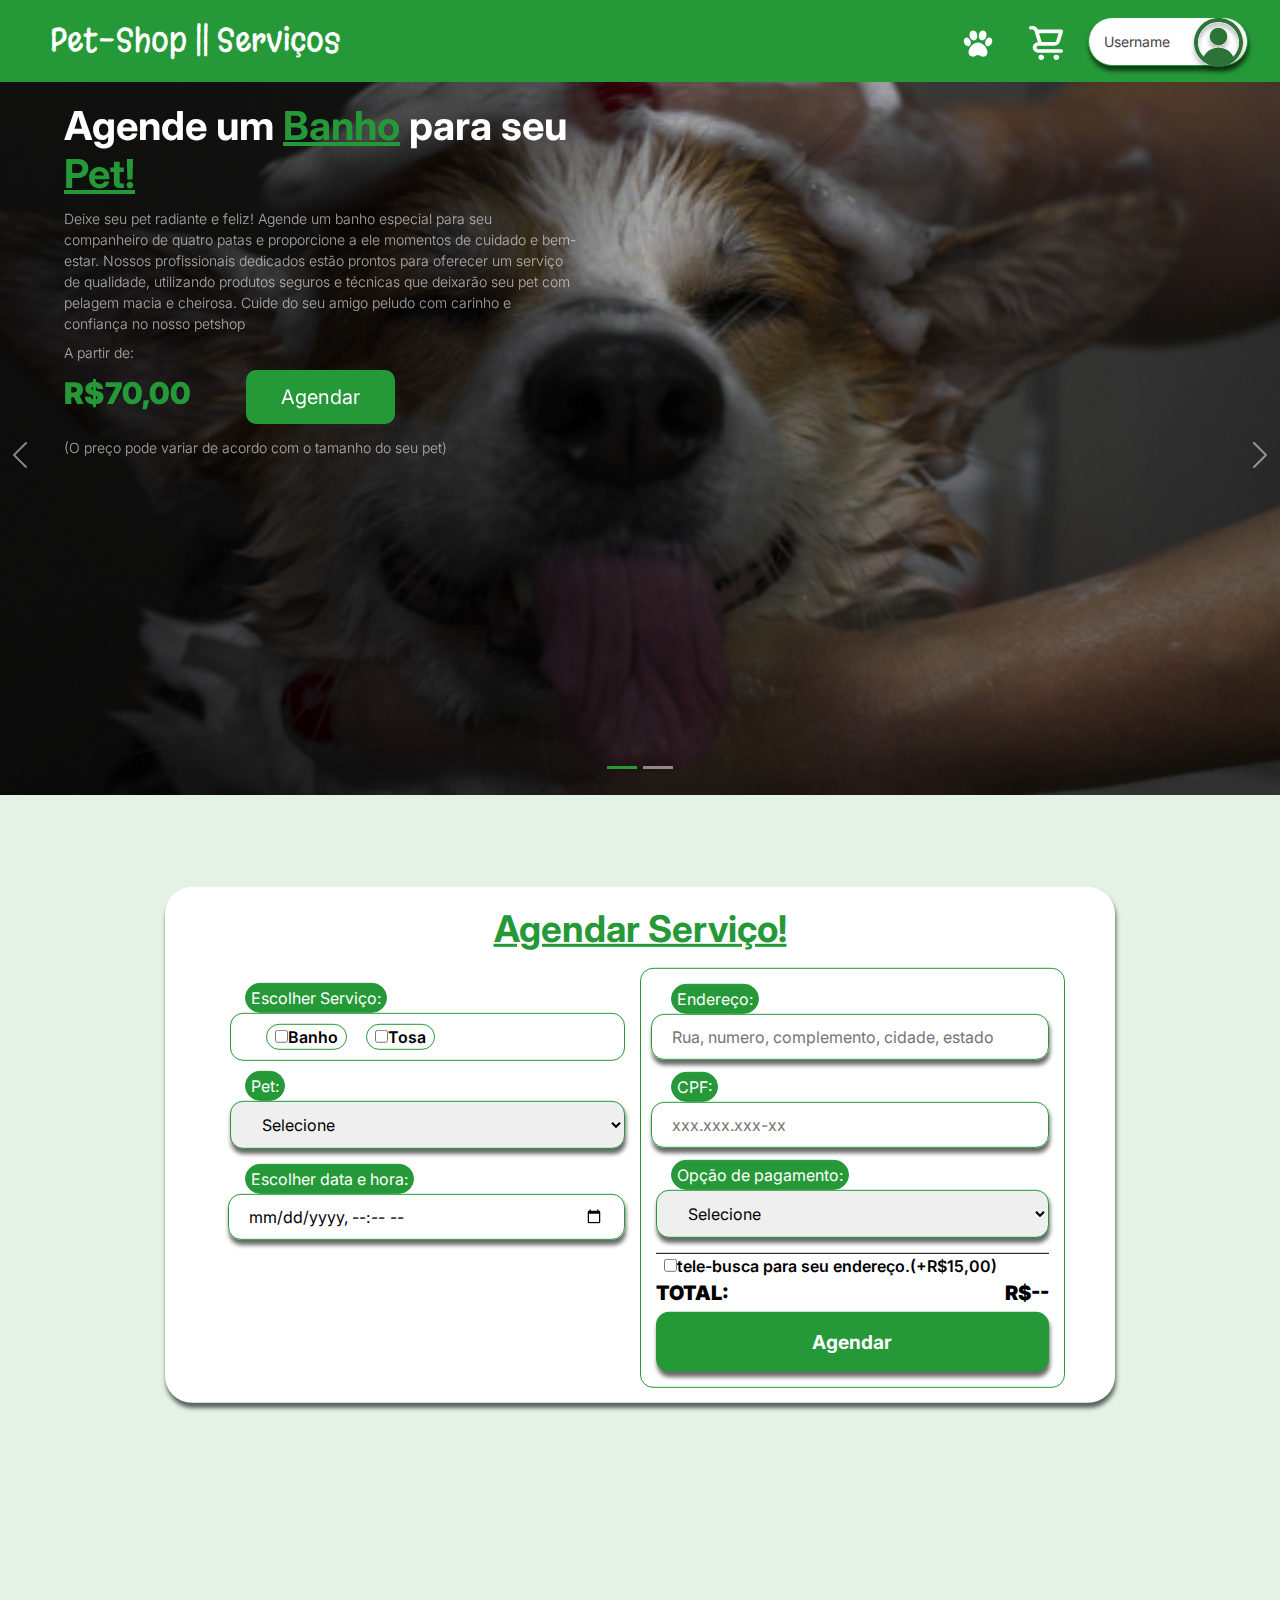
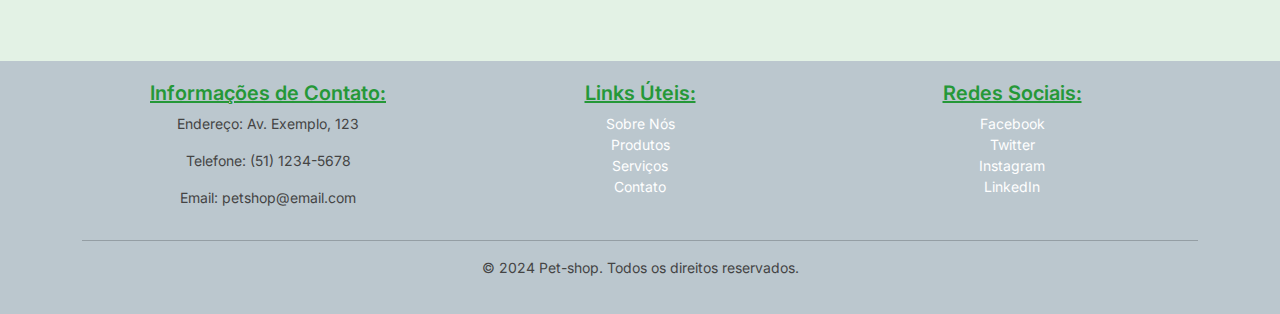
<file: pageServices.html>
<!DOCTYPE html>
<html lang="en">
  <head>
    <meta charset="UTF-8" />
    <meta name="viewport" content="width=device-width, initial-scale=1.0" />
    <title>Pet Shop | Serviços</title>

    <!-- Bootstrap e CSS -->
    <link
      href="https://cdn.jsdelivr.net/npm/bootstrap@5.3.3/dist/css/bootstrap.min.css"
      rel="stylesheet"
      integrity="sha384-QWTKZyjpPEjISv5WaRU9OFeRpok6YctnYmDr5pNlyT2bRjXh0JMhjY6hW+ALEwIH"
      crossorigin="anonymous"
    />
    <link rel="stylesheet" href="css/global.css" />
    <link rel="stylesheet" href="css/pageServices.css" />

    <!-- Scripts -->
    <script
      src="https://code.jquery.com/jquery-3.7.1.min.js"
      integrity="sha256-/JqT3SQfawRcv/BIHPThkBvs0OEvtFFmqPF/lYI/Cxo="
      crossorigin="anonymous"
    ></script>
    <script
      src="https://cdn.jsdelivr.net/npm/@popperjs/core@2.11.8/dist/umd/popper.min.js"
      integrity="sha384-I7E8VVD/ismYTF4hNIPjVp/Zjvgyol6VFvRkX/vR+Vc4jQkC+hVqc2pM8ODewa9r"
      crossorigin="anonymous"
    ></script>
    <script
      src="https://cdn.jsdelivr.net/npm/bootstrap@5.3.3/dist/js/bootstrap.min.js"
      integrity="sha384-0pUGZvbkm6XF6gxjEnlmuGrJXVbNuzT9qBBavbLwCsOGabYfZo0T0to5eqruptLy"
      crossorigin="anonymous"
    ></script>

    <!-- fontes: -->
    <link rel="preconnect" href="https://fonts.googleapis.com" />
    <link rel="preconnect" href="https://fonts.gstatic.com" crossorigin />
    <link
      href="https://fonts.googleapis.com/css2?family=Margarine&display=swap"
      rel="stylesheet"
    />

    <link rel="preconnect" href="https://fonts.googleapis.com" />
    <link rel="preconnect" href="https://fonts.gstatic.com" crossorigin />
    <link
      href="https://fonts.googleapis.com/css2?family=Inter:wght@100..900&display=swap"
      rel="stylesheet"
    />
  </head>
  <body>
    <!-- Cabeçalho -->
    <header>
      <div class="container-fluid" id="nav-container">
        <nav class="navbar fixed-top">
          <a href="main.html" class="navbar-brand col-sm-4">
            <div id="title">Pet-Shop || Serviços</div>
          </a>
          <div class="navbar">
            <div class="navbar-nav">
              <li class="nav">
                <ul class="nav-item">
                  <a href="#" id="btn-pata"
                    ><img
                      src="img/Pata.svg"
                      alt="Botão de pata"
                      onmouseover="this.src='img/PataSelecionada.svg'"
                      onmouseout="this.src='img/Pata.svg'"
                  /></a>

                  <div class="sub-menu-pata">
                    <div class="title-sub-menu">Seus Pets:</div>
                    <div>
                      <p class="lista-vazia">Sem pets registrados</p>
                    </div>
                    <ul></ul>
                    <div>
                      <a href="formPetReg.html"
                        ><img src="img/btnAdd.svg" alt="" />Cadastrar novo
                        Pet</a
                      >
                    </div>
                  </div>
                </ul>

                <ul class="nav-item">
                  <a href="#" id="btn-cart">
                    <img
                      src="img/Carrinho.svg"
                      onmouseover="this.src='img/CarrinhoSelecionado.svg'"
                      onmouseout="this.src='img/Carrinho.svg'"
                    />
                  </a>

                  <div class="sub-menu-cart">
                    <div class="title-sub-menu">Seu Carrinho:</div>
                    <div>
                      <p class="lista-vazia">Seu carrinho está vazio</p>
                    </div>
                    <ul></ul>
                    <div id="total-cart">
                      <h6>TOTAL</h6>
                      <h6>R$--</h6>
                    </div>
                    <div>
                      <a href="formPayProducts.html">Ir para pagamento</a>
                    </div>
                  </div>
                </ul>
              </li>
            </div>
            <div class="menu-user">
              <p class="user-name">Username</p>

              <img src="img/Usuario.svg" alt="Botão de Usuario" id="img-user" />
            </div>
            <div class="sub-menu-user">
              <div>
                <a href="formLogin.html">
                  <p>
                    Deslogar
                    <img src="img/Logout Rounded Left.svg" alt="" />
                  </p>
                </a>
              </div>
            </div>
          </div>
        </nav>
      </div>
    </header>
    <main>
      <!-- Carrossel apresentando os serviços -->
      <div class="container-fluid">
        <div id="mainSlider" class="carousel slide" data-ride="carousel">
          <ol class="carousel-indicators">
            <li
              data-bs-target="#mainSlider"
              data-bs-slide-to="0"
              class="active"
            ></li>
            <li data-bs-target="#mainSlider" data-bs-slide-to="1"></li>
          </ol>
          <div class="carousel-inner">
            <!-- Slide relacionado a Banho para o pet -->
            <div class="carousel-item active">
              <img src="img/fotos/banho.png" class="d-block w-100" />
              <div class="carousel-caption d-none d-md-block">
                <h2>Agende um <span>Banho</span> para seu <span>Pet!</span></h2>
                <p>
                  Deixe seu pet radiante e feliz! Agende um banho especial para
                  seu companheiro de quatro patas e proporcione a ele momentos
                  de cuidado e bem-estar. Nossos profissionais dedicados estão
                  prontos para oferecer um serviço de qualidade, utilizando
                  produtos seguros e técnicas que deixarão seu pet com pelagem
                  macia e cheirosa. Cuide do seu amigo peludo com carinho e
                  confiança no nosso petshop
                </p>
                <p>A partir de:</p>
                <span style="color: #259838; font-size: 30px; font-weight: 900"
                  >R$70,00</span
                >
                <a
                  href="#inicioFormulario"
                  class="main-btn-1"
                  onclick="selecionarServico('banho')"
                  >Agendar</a
                >
                <p style="margin-top: 4%">
                  (O preço pode variar de acordo com o tamanho do seu pet)
                </p>
              </div>
            </div>
            <!-- Slide relacionado a Tosa para o pet -->
            <div class="carousel-item">
              <img src="img/fotos/tosa.png" class="d-block w-100" />
              <div class="carousel-caption d-none d-md-block">
                <h2>Agende uma <span>Tosa</span> para seu <span>Pet!</span></h2>
                <p>
                  Deixe seu pet radiante e feliz! Agende um banho especial para
                  seu companheiro de quatro patas e proporcione a ele momentos
                  de cuidado e bem-estar. Nossos profissionais dedicados estão
                  prontos para oferecer um serviço de qualidade, utilizando
                  produtos seguros e técnicas que deixarão seu pet com pelagem
                  macia e cheirosa. Cuide do seu amigo peludo com carinho e
                  confiança no nosso petshop
                </p>
                <p>A partir de:</p>
                <a
                  href="#inicioFormulario"
                  class="main-btn-2"
                  onclick="selecionarServico('tosa')"
                  >Agendar</a
                >
                <span style="color: #259838; font-size: 30px; font-weight: 900"
                  >R$90,00</span
                >

                <p style="margin-top: 4%">
                  (O preço pode variar de acordo com o tamanho do seu pet)
                </p>
              </div>
            </div>
          </div>
          <!-- Botoes dos sliders -->
          <a
            href="#mainSlider"
            class="carousel-control-prev"
            role="button"
            data-bs-slide="prev"
          >
            <span class="carousel-control-prev-icon" aria-hidden="true"></span>
          </a>
          <a
            href="#mainSlider"
            class="carousel-control-next"
            role="button"
            data-bs-slide="next"
          >
            <span class="carousel-control-next-icon" aria-hidden="true"></span>
          </a>
        </div>
        <!-- Formulario de agendamento de serviços -->
        <span id="inicioFormulario" />
      </div>

      <div id="form-services">
        <form action="main.html">
          <h2 class="form-title">Agendar Serviço!</h2>
          <div class="form-box">
            <div class="form-left">
              <label for="service">Escolher Serviço:</label>

              <div class="input-checkbox">
                <label class="services">
                  <input
                    value="banho"
                    name="banho"
                    type="checkbox"
                    id="formServices-bath"
                  />Banho
                </label>
                <label class="services">
                  <input
                    value="tosa"
                    name="tosa"
                    type="checkbox"
                    id="formServices-tosa"
                  />Tosa
                </label>
              </div>

              <label for="choosePet">Pet:</label>
              <div class="input-select">
                <select name="escolhePet" id="choosePet" required>
                  <option selected disabled value="">Selecione</option>
                </select>
              </div>

              <label for="datetime">Escolher data e hora:</label>
              <div class="input-date">
                <input type="datetime-local" name="data-hora" />
              </div>
            </div>
            <div class="form-right">
              <label for="address">Endereço:</label>
              <div class="input">
                <input
                  id="address"
                  name="address"
                  placeholder="Rua, numero, complemento, cidade, estado"
                  type="text"
                  required
                />
              </div>

              <label for="cpf">CPF:</label>
              <div class="input">
                <input
                  id="cpf"
                  name="cpf"
                  placeholder="xxx.xxx.xxx-xx"
                  type="text"
                  required
                />
              </div>

              <label for="choosePayment">Opção de pagamento:</label>
              <div class="input-select">
                <select name="escolhePagamento" id="choosePayment" required>
                  <option selected disabled value="">Selecione</option>
                  <option>Cartão</option>
                  <option>Dinheiro</option>
                  <option>Boleto</option>
                </select>
              </div>

              <div class="input-check">
                <input
                  value="true"
                  name="tele-busca"
                  type="checkbox"
                />tele-busca para seu endereço.(+R$15,00)
              </div>
              <div id="total-price">
                <p>TOTAL:</p>
                <p>R$--</p>
              </div>
              <div class="form-btn">
                <button type="submit">Agendar</button>
              </div>
            </div>
          </div>
        </form>
      </div>
    </main>
    <!-- FOOTER -->
    <footer class="footer">
      <div class="container">
        <div class="row">
          <div class="col-md-4">
            <h5
              style="
                font-weight: 600;
                text-decoration: underline;
                color: #259838;
              "
            >
              Informações de Contato:
            </h5>
            <p>Endereço: Av. Exemplo, 123</p>
            <p>Telefone: (51) 1234-5678</p>
            <p>Email: petshop@email.com</p>
          </div>
          <div class="col-md-4">
            <h5
              style="
                font-weight: 600;
                text-decoration: underline;
                color: #259838;
              "
            >
              Links Úteis:
            </h5>
            <ul class="list-unstyled">
              <li><a href="#">Sobre Nós</a></li>
              <li><a href="#">Produtos</a></li>
              <li><a href="#">Serviços</a></li>
              <li><a href="#">Contato</a></li>
            </ul>
          </div>
          <div class="col-md-4">
            <h5
              style="
                font-weight: 600;
                text-decoration: underline;
                color: #259838;
              "
            >
              Redes Sociais:
            </h5>
            <ul class="list-unstyled">
              <li><a href="#">Facebook</a></li>
              <li><a href="#">Twitter</a></li>
              <li><a href="#">Instagram</a></li>
              <li><a href="#">LinkedIn</a></li>
            </ul>
          </div>
        </div>
        <hr />
        <div class="row">
          <div class="col-md-12">
            <p class="text-center">
              © 2024 Pet-shop. Todos os direitos reservados.
            </p>
          </div>
        </div>
      </div>
    </footer>
    <script src="js/script.js" defer></script>
    <script>
      document.addEventListener("DOMContentLoaded", function () {
        initCarousel(); // Chama a função para iniciar o carrossel
      });
    </script>
  </body>
</html>
</file>
<file: css/formRegisterLogin.css>
/* links do cabeçalho */
.navbar-nav {
  padding-right: 38px;
}

.nav-item {
  padding: 12px;
  border-radius: 30px;
  border-style: solid;
  border-width: 1.5px;
}
.nav-item:hover {
  background-color: #325838;
  box-shadow: 1px 5px 4px inset rgba(0, 0, 0, 0.589);
  text-shadow: 1px 5px 4px rgba(0, 0, 0, 0.589);
}

/* formulários */

#form-register,
#form-login {
  position: relative;
  top: 60%;
  left: 50%;
  transform: translate(-50%, -50%);
  background: white;
  border-radius: 27px;
  padding: 20px 90px 5px 90px;
  width: 45%;
  align-items: center;
  box-shadow: 1px 5px 4px rgba(0, 0, 0, 0.589);
  
}

.form-title {
  font-size: 2.3em;
  font-weight: bolder;
  margin-bottom: 2%;
  color: #259838;
  text-align: center;
  text-decoration: underline;
}

label{
  background-color: #259838;
  border-radius: 50px;
  margin-left: 15px;
  padding: 2px 5px;
  color: white;
}

.input {
  min-width: 100px;
  border-radius: 13px;
  border: 1px solid #259838;
  padding: 10px 20px;
  margin: 0px 0px 12px -5px;
  box-shadow: 1px 5px 4px rgba(0, 0, 0, 0.589);
}

.input input {
  width: 90%;
  border: none;
  outline: none;
  font-family: "Inter", sans-serif;
  font-size: 15pt;
}

.form-btn {
  margin-top: 8%;
  width: 100%;
  text-align: center;
}

.form-btn button {
  font-family: "Inter", sans-serif;
  background-color: #259838;
  width: 100%;
  height: 60px;
  border: none;
  font-size: 1.2em;
  font-weight: bolder;
  color: white;
  border-radius: 13px;
  outline: none;
  box-shadow: 1px 5px 4px rgba(0, 0, 0, 0.589);
}

.form-btn button:hover{
  background-color: #325838;
  box-shadow: 1px 5px 4px inset rgba(0, 0, 0, 0.589);
  text-shadow: 1px 5px 4px rgba(0, 0, 0, 0.589);
}

.link-pergunta{
  text-align: center;
  margin-top: 3%;
}

.link-pergunta p{
  color: #36363673;
}

.link-pergunta p a{
  color: #259838;
}
</file>
<file: css/global.css>
*{
  margin: 0;
  padding: 0;
}

body {
  font-family: "Inter", sans-serif;
  background-color: rgba(37, 152, 56, 0.13);
  width: 100%;
  height: 100vh;
}

.row {
  margin: 0;
}

.container-fluid {
  padding: 70px 0;
}

p,
li {
  color: #444;
  font-size: 14px;
}
/* Barra de navegação */

header,
.navbar {
  background-color: #259838;
}

#nav-container {
  padding-top: 0;
  padding-bottom: 0;
}

.navbar-brand {
  padding-left: 50px;
}

#title {
  font-family: "Margarine", sans-serif;
  color: #fff;
  font-size: 32px;
}

#navbar-links a {
  color: #fff;
  padding-right: 15px;
}

.navbar-nav .nav-link {
  padding: 1rem 0.8rem;
}

.menu-user {
  align-items: center;
  background-color: white;
  border: #259838 1px solid;
  border-radius: 30px;
  padding-left: 15px;
  height: 49px;
  width: 160px;
  box-shadow: 1px 5px 4px rgba(0, 0, 0, 0.589);
  position: relative;
  display: flex;
  flex-direction: row;
  flex-wrap: wrap;
  justify-content: space-between;
  z-index: 2;
  cursor: pointer;
}

.user-name {
  padding-right: 10px;
  margin-bottom: 9px;
}

.nav {
  height: 50px;
  padding-top: 10px;
  padding-right: 25px;
}

div.navbar {
  padding-right: 2rem;
}

/* menus dropdown */

.title-sub-menu {
  color: #259838;
  text-align: center;
  text-decoration: underline;
  border-bottom: #eaeaea solid 1px;
  font-weight: 700;
}

.sub-menu-pata ul,
.sub-menu-cart ul {
  border-bottom: black solid 1px;
  list-style-type: disc;
  padding: 0px 0px 7px 20px;
  font-size: 20px;
  font-weight: 300;
}

.sub-menu-pata div a,
.sub-menu-cart div a{
    color: #259838;
    display:flex;
    justify-content: center;
    font-size: 16px;
    font-weight: 800;
    text-decoration: none;
    padding: 4px;
}

.sub-menu-pata,
.sub-menu-cart {
  display: none;
  position: absolute;
  background-color: white;
  margin-left: -250px;
  border-radius: 10px;
  width: 300px;
  box-shadow: 1px 5px 4px rgba(0, 0, 0, 0.589);
}

.lista-vazia{
    text-align: center;
}

#total-cart {
    display:flex;
    justify-content:space-between;
    border-bottom: black solid 1px;
    padding: 4px;
}

#total-cart h6{
    color: black;
    font-weight: 700;
}

nav li ul:hover .sub-menu-cart,
nav li ul:hover .sub-menu-pata {
  display: block;
}

/* menu Usuário */
.sub-menu-user {
  display: none;
  position: absolute; 
  top: 58%; 
  left: 161px; 
  background-color: white;
  border-radius: 0 0 30px 30px;
  box-shadow: 1px 5px 4px rgba(0, 0, 0, 0.589);
  z-index: 1;
}

nav .menu-user:hover + .sub-menu-user {
  display: block;
}

nav .menu-user:hover + .sub-menu-user div {
  height: 80px;
  width: 160px;
  text-align: center;
}

nav .menu-user:hover + .sub-menu-user div p {
  color: red;
  text-decoration: underline;
  font-size: 18px;
  padding-top: 30px;
  padding-left: 11px;
}

.sub-menu-user:hover {
  display: block;
}

.sub-menu-user:hover div {
  height: 80px;
  width: 160px;
  text-align: center;
}

.sub-menu-user:hover div p {
  color: red;
  text-decoration: underline;
  font-size: 18px;
  padding-top: 30px;
  padding-left: 11px;
}
/* Icones da barra de navegação */

#btn-pata img {
  width: 38px;
  height: 35px;
}

#btn-cart img {
  width: 34.1px;
  height: 34.1px;
}

/* Rodapé do site */


.footer {
  background-color: #BBC7CE;
  padding: 20px 0;
  text-align: center;
}

.footer a {
  color: white;
  text-decoration: none;
}
.footer a:hover {
  color: #325838;
  text-decoration: none;
}
</file>
<file: css/formPayProducts.css>
#form-pay-products {
  margin-top: 340px;
  max-width: 950px;
  position: relative;
  left: 50%;
  transform: translate(-50%, -50%);
  background: white;
  border-radius: 27px;
  padding: 20px 80px 15px 80px;

  box-shadow: 1px 5px 4px rgba(0, 0, 0, 0.589);
}

.form-title {
  font-size: 2.3em;
  font-weight: bolder;
  margin-bottom: 2%;
  color: #259838;
  text-align: center;
  text-decoration: underline;
}

label {
  background-color: #259838;
  border-radius: 50px;
  margin-left: 15px;
  padding: 2px 5px;
  color: white;
  border: solid 1px #259838;
}

/* Configurando inputs */

.input,
.input-date {
  min-width: 100px;
  border-radius: 13px;
  border: 1px solid #259838;
  padding: 10px 20px;
  margin: 0px 0px 12px -5px;
  box-shadow: 1px 5px 4px rgba(0, 0, 0, 0.589);
}

.input input {
  width: 100%;
  border: none;
  outline: none;
  font-family: "Inter", sans-serif;
  font-size: 12pt;
}

select {
  width: 100%;
  border: #259838 1px solid;
  border-radius: 13px;
  padding: 12px 27px;
  font-size: 12pt;
  box-shadow: 1px 5px 4px rgba(0, 0, 0, 0.589);
}

#total-price {
  margin-top: 20px;
  display: flex;
  justify-content: space-between;
  border-top: solid 1px black;
  border-bottom: solid 1px black;
}

#total-price p {
  color: black;
  font-weight: 900;
  font-size: 20px;
}

/* Botão Pagar */
.form-btn {
  margin-top: 1%;
  width: 100%;
  text-align: center;
}

.form-btn button {
  font-family: "Inter", sans-serif;
  background-color: #259838;
  width: 100%;
  height: 60px;
  border: none;
  font-size: 1.2em;
  font-weight: bolder;
  color: white;
  border-radius: 13px;
  outline: none;
  box-shadow: 1px 5px 4px rgba(0, 0, 0, 0.589);
}

.form-btn button:hover {
  background-color: #325838;
  box-shadow: 1px 5px 4px inset rgba(0, 0, 0, 0.589);
  text-shadow: 1px 5px 4px rgba(0, 0, 0, 0.589);
}
</file>
<file: css/formPetReg.css>
#form-pet-reg {
  margin-top:390px;
  max-width: 600px;
  position: relative;
  top: 5%;
  left: 50%;
  transform: translate(-50%, -50%);
  background: white;
  border-radius: 27px;
  padding: 20px 90px 15px 90px;
  width: 45%;
  align-items: center;
  box-shadow: 1px 5px 4px rgba(0, 0, 0, 0.589);
}

.form-title {
  font-size: 2.3em;
  font-weight: bolder;
  margin-bottom: 2%;
  color: #259838;
  text-align: center;
  text-decoration: underline;
}

label {
  background-color: #259838;
  border-radius: 50px;
  margin-left: 15px;
  padding: 2px 5px;
  color: white;
  border: solid 1px #259838;
}

.animSize {
  background-color: white;
  color: black;
  font-weight: 600;
  padding: 0px 8px;
}

.input,
.input-radio {
  min-width: 100px;
  border-radius: 13px;
  border: 1px solid #259838;
  padding: 10px 20px;
  margin: 0px 0px 12px -5px;
  box-shadow: 1px 5px 4px rgba(0, 0, 0, 0.589);
}

.input input {
  width: 90%;
  border: none;
  outline: none;
  font-family: "Inter", sans-serif;
  font-size: 15pt;
}

select {
  width: 100%;
  border: white solid;
  font-size: 15pt;
  
}

select:focus{
    border: 5px solid white;
}



.form-btn {
  margin-top: 8%;
  width: 100%;
  text-align: center;
}

.form-btn button {
  font-family: "Inter", sans-serif;
  background-color: #259838;
  width: 100%;
  height: 60px;
  border: none;
  font-size: 1.2em;
  font-weight: bolder;
  color: white;
  border-radius: 13px;
  outline: none;
  box-shadow: 1px 5px 4px rgba(0, 0, 0, 0.589);
}

.form-btn button:hover {
  background-color: #325838;
  box-shadow: 1px 5px 4px inset rgba(0, 0, 0, 0.589);
  text-shadow: 1px 5px 4px rgba(0, 0, 0, 0.589);
}
</file>
<file: css/main.css>
.row {
  margin-top: 90px;
  width: 100%;
  
}

.card-title {
  text-align: center;
  background-color: #259838;
  width: 100%;
  color: white;
  
}

.card-products,
.card-services {
  width: 45%; /* Define uma largura de 45% para os cards */
  min-width: 300px; /* Define uma largura mínima para os cards */
  height: calc(82vh - 20px); /* Define a altura como 82% da altura da viewport menos o espaço reservado para o footer */
  margin: 0 auto 20px auto; /* Adiciona margem em cima e embaixo e centraliza horizontalmente */
  overflow: hidden; /* Oculta qualquer conteúdo que exceda as dimensões da div */
  box-shadow: 1px 5px 4px rgba(0, 0, 0, 0.589);
  border-radius: 30px;
}

.card-products img,
.card-services img {
  width: 100%; /* Garante que a imagem ocupe toda a largura da div */
  height: 100%; /* Garante que a imagem ocupe toda a altura da div */
  object-fit: cover; /* Corta a imagem para preencher a div mantendo sua proporção */
}
</file>
<file: css/pageProducts.css>
main {
  margin-top: 90px;
}
/* Títulos da pagina */
main h2 {
  text-align: center;
  color: #259838;
  text-decoration: underline;
  font-weight: bolder;
  padding: 15px;
}

/* Estilização dos cards e carrocel */
.carousel-inner {
  padding: 1em;
}
.card {
  margin: 0 0.5em;
  box-shadow: 2px 6px 8px 0 rgba(22, 22, 26, 0.18);
  border: none;
  border-radius: 20px;
}
.carousel-control-prev,
.carousel-control-next {
  background-color: #e1e1e1;
  width: 6vh;
  height: 6vh;
  border-radius: 50%;
  top: 50%;
  transform: translateY(-50%);
}
@media (min-width: 768px) {
  .carousel-item {
    margin-right: 0;
    flex: 0 0 33.333333%;
    display: block;
  }
  .carousel-inner {
    display: flex;
  }
}
.card .img-wrapper {
  max-width: 100%;
  height: 13em;
  display: flex;
  justify-content: center;
  align-items: center;
}
.card img {
  max-height: 100%;
  border-radius: 20px;
}
@media (max-width: 767px) {
  .card .img-wrapper {
    height: 17em;
  }
}

.card-title{
  color: #259838;
}

/* Ajustando botões */

.btn-primary{
  background-color: #259838;
  border-style: none;
}

.btn-primary:hover{
  background-color: #325838;
  box-shadow: 1px 5px 4px inset rgba(0, 0, 0, 0.589);
  text-shadow: 1px 5px 4px rgba(0, 0, 0, 0.589);
}

.card-body h6{
  font-weight: 900;
}
</file>
<file: css/pageServices.css>
/* Slider */

.container-fluid {
  margin-top: 75px;
  padding: 0;
}

#mainSlider .carousel-caption {
  top: 1%;
}

#mainSlider .carousel-caption h2 {
  font-size: 40px;
  margin-bottom: 10px;
  font-weight: bolder;
}

#mainSlider .carousel-caption p {
  font-weight: 300;
  margin-bottom: 8px;
  color: #eeeeeead;
}
.carousel-item:nth-child(1) .carousel-caption {
  text-align: start; 
  margin-right: 40vw;
  margin-left: -10%;
}
.carousel-item:nth-child(1) .carousel-caption p {
  text-align: start;
}

h2 span {
  color: #259838;
  text-decoration: underline;
}

.carousel-item:nth-child(2) .carousel-caption {
  text-align: end;
  margin-left: 40vw;
  margin-right: -10%;
}
.carousel-item:nth-child(2) .carousel-caption p {
  text-align: end;
}

.main-btn-1 {
  font-size: 20px;
  background-color: #259838;
  color: white;
  width: 200px;
  height: 20px;
  padding: 15px 35px;
  border-radius: 10px;
  text-decoration: none;
  margin-left: 10%;
}

.main-btn-2 {
  font-size: 20px;
  background-color: #259838;
  color: white;
  width: 200px;
  height: 20px;
  padding: 15px 35px;
  border-radius: 10px;
  text-decoration: none;
  margin-left: 10%;
}

.main-btn-1:hover,
.main-btn-2:hover {
  background-color: #325838;
  box-shadow: 1px 5px 4px inset rgba(0, 0, 0, 0.589);
  text-shadow: 2px 5px 4px rgba(0, 0, 0, 0.589);
}

.carousel-indicators .active {
  background-color: #259838;
}
.carousel-indicators {
  list-style: none;
}

.carousel-item {
  height: 80vh; 
}

.carousel-item img {
  width: 100%; 
  height: 100%;
  object-fit: cover;
}

.carousel-control-prev,
.carousel-control-next {
  width: 40px; 
  height: 40px; 
  font-size: 1.5rem;
  top: 50%; 
}

/* Formulário de Agendamento de Serviços */

#form-services {
  margin-top: 350px;
  max-width: 950px;
  position: relative;

  left: 50%;
  transform: translate(-50%, -50%);
  background: white;
  border-radius: 27px;
  padding: 20px 50px 15px 50px;

  box-shadow: 1px 5px 4px rgba(0, 0, 0, 0.589);
}

.form-title {
  font-size: 2.3em;
  font-weight: bolder;
  margin-bottom: 2%;
  color: #259838;
  text-align: center;
  text-decoration: underline;
}

.form-right,
.form-left {
  padding: 15px;
  border-radius: 13px;
  width: 600px;
}

.form-right {
  border: #259838 solid 1px;
}

.form-box {
  display: flex;
  justify-content: space-between;
}

label {
  background-color: #259838;
  border-radius: 50px;
  margin-left: 15px;
  padding: 2px 5px;
  color: white;
  border: solid 1px #259838;
}

.services {
  background-color: white;
  color: black;
  font-weight: 600;
  padding: 0px 8px;
}

/* Configurando inputs */

.input,
.input-date {
  min-width: 100px;
  border-radius: 13px;
  border: 1px solid #259838;
  padding: 10px 20px;
  margin: 0px 0px 12px -5px;
  box-shadow: 1px 5px 4px rgba(0, 0, 0, 0.589);
}

.input-date{
  margin: 0px 0px 12px -2px;
}

.input input,
.input-date input {
  width: 100%;
  border: none;
  outline: none;
  font-family: "Inter", sans-serif;
  font-size: 12pt;
}

select {
  width: 100%;
  border: #259838 1px solid;
  border-radius: 13px;
  padding: 12px 27px;
  font-size: 12pt;
  box-shadow: 1px 5px 4px rgba(0, 0, 0, 0.589);
}

select:focus {
  border: 1px solid #259838;
}

.input-checkbox{
  border: 1px solid #259838;
  border-radius: 13px;
  padding: 10px 20px;
  margin-bottom: 10px;

}

.input-check {
  border-top: 1px solid black;
  background-color: white;
  color: black;
  font-weight: 600;
  padding: 0px 8px;
}

.input-select {
  padding-bottom: 15px;
}

#total-price{
  display: flex;
  justify-content: space-between;
}

#total-price p{
  color: black;
  font-weight: 900;
  font-size: 20px;
}
/* Botao de Agendar */
.form-btn {
  margin-top: -3%;
  width: 100%;
  text-align: center;
}

.form-btn button {
  font-family: "Inter", sans-serif;
  background-color: #259838;
  width: 100%;
  height: 60px;
  border: none;
  font-size: 1.2em;
  font-weight: bolder;
  color: white;
  border-radius: 13px;
  outline: none;
  box-shadow: 1px 5px 4px rgba(0, 0, 0, 0.589);
}

.form-btn button:hover {
  background-color: #325838;
  box-shadow: 1px 5px 4px inset rgba(0, 0, 0, 0.589);
  text-shadow: 1px 5px 4px rgba(0, 0, 0, 0.589);
}
</file>
